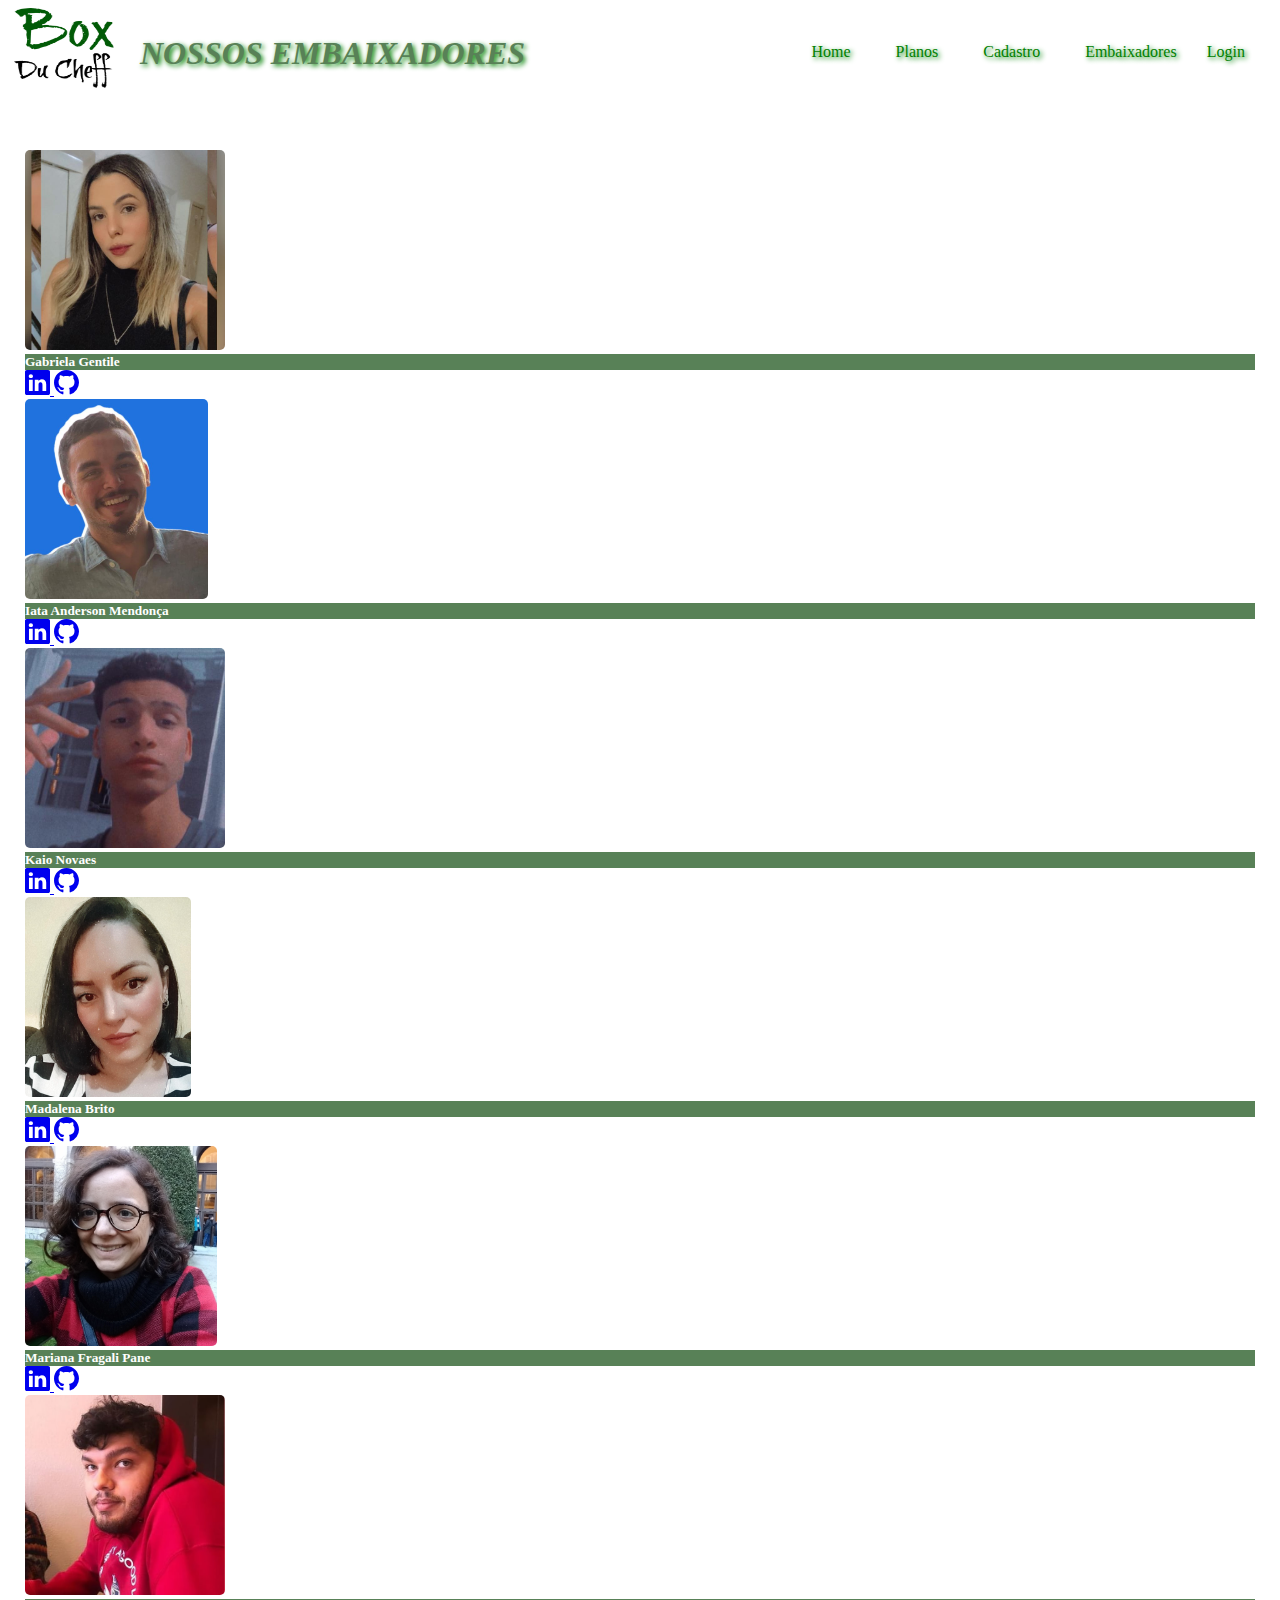
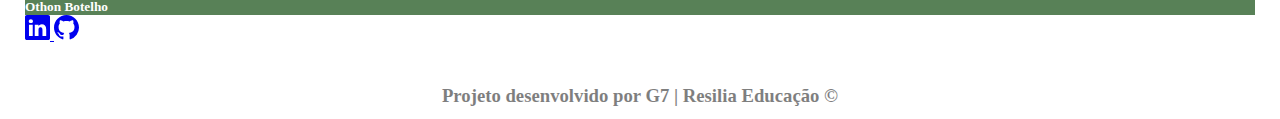
<file: Embaixadores/index.html>
<!DOCTYPE html>
<html lang="pt-br">
<head>
    <meta charset="UTF-8">
    <meta http-equiv="X-UA-Compatible" content="IE=edge">
    <meta name="viewport" content="width=device-width, initial-scale=1.0">
    <link rel="stylesheet" href="https://stackpath.bootstrapcdn.com/bootstrap/4.1.3/css/bootstrap.min.css" integrity="sha384-MCw98/SFnGE8fJT3GXwEOngsV7Zt27NXFoaoApmYm81iuXoPkFOJwJ8ERdknLPMO" crossorigin="anonymous">
    <link rel="stylesheet" href="css/style.css">
    <script src="https://cdn.jsdelivr.net/npm/@popperjs/core@2.10.2/dist/umd/popper.min.js" integrity="sha384-7+zCNj/IqJ95wo16oMtfsKbZ9ccEh31eOz1HGyDuCQ6wgnyJNSYdrPa03rtR1zdB" crossorigin="anonymous"></script>
    <script src="https://cdn.jsdelivr.net/npm/bootstrap@5.1.3/dist/js/bootstrap.min.js" integrity="sha384-QJHtvGhmr9XOIpI6YVutG+2QOK9T+ZnN4kzFN1RtK3zEFEIsxhlmWl5/YESvpZ13" crossorigin="anonymous"></script>
    <title>Embaixadores Du Cheff</title>
</head>
<body>
    <div>
        
        <div class="conteudo-box">
            <div class="imagem">
                <img src="Imagens/logo.png" alt="" class="box-chef">
            </div>
            <div class="tituloPrincipal">
                <h1><i> NOSSOS EMBAIXADORES</i></h1>
            </div>
        </div>

        <header>
            <!---CONTEUDO DA TOPBAR===========-->
            <div class="topbarcontainer">
                <div class="box1">
                    <div class="texto">
                        <a id="home" href="#">Home</a>
                    </div>
                </div>
                <!----===================------>
                <div class="box2">
                    <div class="texto">
                        <a id="planos" href="#">Planos</a>
                    </div>
                </div>
                <!--======================-->
                <div class="box3">
                    <div class="texto">
                        <a id="Cadastro" href="#">Cadastro</a>
                    </div>
                </div>
                <!--============================-->
                <div class="box4">
                    <div class="texto">
                        <a id="embaixadores" href="#">Embaixadores</a>
                    </div>
                </div>
                <!--============================-->
                <div class="box4">
                    <div class="texto">
                        <a id="login" href="#">Login</a>
                    </div>
                </div>
                <!--FIM DO CONTEUDO DA TOPBAR =========================-->
            </div>     
        </header>


        <div class="card-deck">

            
            <div class="card border border-success">
                <img class="card-img-top" src="Imagens/Embaixadores/Gabriela.jpeg" height="200" alt="Gabriela">
                <div class="card-body">
                <h5 class="card-title">Gabriela Gentile</h5>
                <!-- <p class="card-text">Este é um card maior com suporte a texto embaixo, que funciona como uma introdução a um conteúdo adicional. Este conteúdo é um pouco maior, para demonstração.</p> -->
                </div>
                <div class="card-footer">
                    <a href="https://www.linkedin.com/in/gabriela-gentile-5a6844150/" target="_blank">
                        <svg xmlns="https://www.w3.org/2000/svg" width="25" height="25" fill="currentColor" class="bi bi-linkedin" viewBox="0 0 16 16">
                            <path d="M0 1.146C0 .513.526 0 1.175 0h13.65C15.474 0 16 .513 16 1.146v13.708c0 .633-.526 1.146-1.175 1.146H1.175C.526 16 0 15.487 0 14.854V1.146zm4.943 12.248V6.169H2.542v7.225h2.401zm-1.2-8.212c.837 0 1.358-.554 1.358-1.248-.015-.709-.52-1.248-1.342-1.248-.822 0-1.359.54-1.359 1.248 0 .694.521 1.248 1.327 1.248h.016zm4.908 8.212V9.359c0-.216.016-.432.08-.586.173-.431.568-.878 1.232-.878.869 0 1.216.662 1.216 1.634v3.865h2.401V9.25c0-2.22-1.184-3.252-2.764-3.252-1.274 0-1.845.7-2.165 1.193v.025h-.016a5.54 5.54 0 0 1 .016-.025V6.169h-2.4c.03.678 0 7.225 0 7.225h2.4z"/>
                        </svg>
                    </a>
                    <a href="https://github.com/gabrielagentile" target="_blank">
                        <svg xmlns="http://www.w3.org/2000/svg" width="25" height="25" fill="currentColor" class="bi bi-github" viewBox="0 0 16 16">
                            <path d="M8 0C3.58 0 0 3.58 0 8c0 3.54 2.29 6.53 5.47 7.59.4.07.55-.17.55-.38 0-.19-.01-.82-.01-1.49-2.01.37-2.53-.49-2.69-.94-.09-.23-.48-.94-.82-1.13-.28-.15-.68-.52-.01-.53.63-.01 1.08.58 1.23.82.72 1.21 1.87.87 2.33.66.07-.52.28-.87.51-1.07-1.78-.2-3.64-.89-3.64-3.95 0-.87.31-1.59.82-2.15-.08-.2-.36-1.02.08-2.12 0 0 .67-.21 2.2.82.64-.18 1.32-.27 2-.27.68 0 1.36.09 2 .27 1.53-1.04 2.2-.82 2.2-.82.44 1.1.16 1.92.08 2.12.51.56.82 1.27.82 2.15 0 3.07-1.87 3.75-3.65 3.95.29.25.54.73.54 1.48 0 1.07-.01 1.93-.01 2.2 0 .21.15.46.55.38A8.012 8.012 0 0 0 16 8c0-4.42-3.58-8-8-8z"/>
                        </svg>
                    </a>
                </div>
            </div>

            <div class="card border border-success">
                <img class="card-img-top" src="Imagens/Embaixadores/Iata.jpeg" height="200" alt="Iata Anderson">
                <div class="card-body">
                <h5 class="card-title">Iata Anderson Mendonça</h5>
                <!-- <p class="card-text">Este é um card maior com suporte a texto embaixo, que funciona como uma introdução a um conteúdo adicional. Este conteúdo é um pouco maior, para demonstração.</p> -->
                </div>
                <div class="card-footer">
                    <a href="https://www.linkedin.com/in/iata-mendon%C3%A7a/" target="_blank">
                        <svg xmlns="https://www.w3.org/2000/svg" width="25" height="25" fill="currentColor" class="bi bi-linkedin" viewBox="0 0 16 16">
                            <path d="M0 1.146C0 .513.526 0 1.175 0h13.65C15.474 0 16 .513 16 1.146v13.708c0 .633-.526 1.146-1.175 1.146H1.175C.526 16 0 15.487 0 14.854V1.146zm4.943 12.248V6.169H2.542v7.225h2.401zm-1.2-8.212c.837 0 1.358-.554 1.358-1.248-.015-.709-.52-1.248-1.342-1.248-.822 0-1.359.54-1.359 1.248 0 .694.521 1.248 1.327 1.248h.016zm4.908 8.212V9.359c0-.216.016-.432.08-.586.173-.431.568-.878 1.232-.878.869 0 1.216.662 1.216 1.634v3.865h2.401V9.25c0-2.22-1.184-3.252-2.764-3.252-1.274 0-1.845.7-2.165 1.193v.025h-.016a5.54 5.54 0 0 1 .016-.025V6.169h-2.4c.03.678 0 7.225 0 7.225h2.4z"/>
                        </svg>
                    </a>
                    <a href="https://github.com/IataAnderson" target="_blank">
                        <svg xmlns="http://www.w3.org/2000/svg" width="25" height="25" fill="currentColor" class="bi bi-github" viewBox="0 0 16 16">
                            <path d="M8 0C3.58 0 0 3.58 0 8c0 3.54 2.29 6.53 5.47 7.59.4.07.55-.17.55-.38 0-.19-.01-.82-.01-1.49-2.01.37-2.53-.49-2.69-.94-.09-.23-.48-.94-.82-1.13-.28-.15-.68-.52-.01-.53.63-.01 1.08.58 1.23.82.72 1.21 1.87.87 2.33.66.07-.52.28-.87.51-1.07-1.78-.2-3.64-.89-3.64-3.95 0-.87.31-1.59.82-2.15-.08-.2-.36-1.02.08-2.12 0 0 .67-.21 2.2.82.64-.18 1.32-.27 2-.27.68 0 1.36.09 2 .27 1.53-1.04 2.2-.82 2.2-.82.44 1.1.16 1.92.08 2.12.51.56.82 1.27.82 2.15 0 3.07-1.87 3.75-3.65 3.95.29.25.54.73.54 1.48 0 1.07-.01 1.93-.01 2.2 0 .21.15.46.55.38A8.012 8.012 0 0 0 16 8c0-4.42-3.58-8-8-8z"/>
                        </svg>
                    </a>
                </div>
            </div>

            <div class="card border border-success">
                <img class="card-img-top" src="Imagens/Embaixadores/Kaio.jpeg" height="200" alt="Kaio Novaes">
                <div class="card-body">
                <h5 class="card-title">Kaio Novaes</h5>
                <!-- <p class="card-text">Este é um card maior com suporte a texto embaixo, que funciona como uma introdução a um conteúdo adicional. Este conteúdo é um pouco maior, para demonstração.</p> -->
                </div>
                <div class="card-footer">
                    <a href="https://www.linkedin.com/in/kaio-novais-1085a9200/" target="_blank">
                        <svg xmlns="https://www.w3.org/2000/svg" width="25" height="25" fill="currentColor" class="bi bi-linkedin" viewBox="0 0 16 16">
                            <path d="M0 1.146C0 .513.526 0 1.175 0h13.65C15.474 0 16 .513 16 1.146v13.708c0 .633-.526 1.146-1.175 1.146H1.175C.526 16 0 15.487 0 14.854V1.146zm4.943 12.248V6.169H2.542v7.225h2.401zm-1.2-8.212c.837 0 1.358-.554 1.358-1.248-.015-.709-.52-1.248-1.342-1.248-.822 0-1.359.54-1.359 1.248 0 .694.521 1.248 1.327 1.248h.016zm4.908 8.212V9.359c0-.216.016-.432.08-.586.173-.431.568-.878 1.232-.878.869 0 1.216.662 1.216 1.634v3.865h2.401V9.25c0-2.22-1.184-3.252-2.764-3.252-1.274 0-1.845.7-2.165 1.193v.025h-.016a5.54 5.54 0 0 1 .016-.025V6.169h-2.4c.03.678 0 7.225 0 7.225h2.4z"/>
                        </svg>
                    </a>
                    <a href="https://github.com/kaio-novais" target="_blank">
                        <svg xmlns="http://www.w3.org/2000/svg" width="25" height="25" fill="currentColor" class="bi bi-github" viewBox="0 0 16 16">
                            <path d="M8 0C3.58 0 0 3.58 0 8c0 3.54 2.29 6.53 5.47 7.59.4.07.55-.17.55-.38 0-.19-.01-.82-.01-1.49-2.01.37-2.53-.49-2.69-.94-.09-.23-.48-.94-.82-1.13-.28-.15-.68-.52-.01-.53.63-.01 1.08.58 1.23.82.72 1.21 1.87.87 2.33.66.07-.52.28-.87.51-1.07-1.78-.2-3.64-.89-3.64-3.95 0-.87.31-1.59.82-2.15-.08-.2-.36-1.02.08-2.12 0 0 .67-.21 2.2.82.64-.18 1.32-.27 2-.27.68 0 1.36.09 2 .27 1.53-1.04 2.2-.82 2.2-.82.44 1.1.16 1.92.08 2.12.51.56.82 1.27.82 2.15 0 3.07-1.87 3.75-3.65 3.95.29.25.54.73.54 1.48 0 1.07-.01 1.93-.01 2.2 0 .21.15.46.55.38A8.012 8.012 0 0 0 16 8c0-4.42-3.58-8-8-8z"/>
                        </svg>
                    </a>
                </div>
            </div>

            <div class="card border border-success">
                <img class="card-img-top" src="Imagens/Embaixadores/madalena.jpg" height="200" alt="Madalena Brito">
                <div class="card-body">
                <h5 class="card-title">Madalena Brito</h5>
                <!-- <p class="card-text">Este é um card maior com suporte a texto embaixo, que funciona como uma introdução a um conteúdo adicional. Este conteúdo é um pouco maior, para demonstração.</p> -->
                </div>
                <div class="card-footer">
                    <a href="https://www.linkedin.com/in/madalena-brito-b65a54213/" target="_blank">
                        <svg xmlns="https://www.w3.org/2000/svg" width="25" height="25" fill="currentColor" class="bi bi-linkedin" viewBox="0 0 16 16">
                            <path d="M0 1.146C0 .513.526 0 1.175 0h13.65C15.474 0 16 .513 16 1.146v13.708c0 .633-.526 1.146-1.175 1.146H1.175C.526 16 0 15.487 0 14.854V1.146zm4.943 12.248V6.169H2.542v7.225h2.401zm-1.2-8.212c.837 0 1.358-.554 1.358-1.248-.015-.709-.52-1.248-1.342-1.248-.822 0-1.359.54-1.359 1.248 0 .694.521 1.248 1.327 1.248h.016zm4.908 8.212V9.359c0-.216.016-.432.08-.586.173-.431.568-.878 1.232-.878.869 0 1.216.662 1.216 1.634v3.865h2.401V9.25c0-2.22-1.184-3.252-2.764-3.252-1.274 0-1.845.7-2.165 1.193v.025h-.016a5.54 5.54 0 0 1 .016-.025V6.169h-2.4c.03.678 0 7.225 0 7.225h2.4z"/>
                        </svg>
                    </a>
                    <a href="https://github.com/Mada-k" target="_blank">
                        <svg xmlns="http://www.w3.org/2000/svg" width="25" height="25" fill="currentColor" class="bi bi-github" viewBox="0 0 16 16">
                            <path d="M8 0C3.58 0 0 3.58 0 8c0 3.54 2.29 6.53 5.47 7.59.4.07.55-.17.55-.38 0-.19-.01-.82-.01-1.49-2.01.37-2.53-.49-2.69-.94-.09-.23-.48-.94-.82-1.13-.28-.15-.68-.52-.01-.53.63-.01 1.08.58 1.23.82.72 1.21 1.87.87 2.33.66.07-.52.28-.87.51-1.07-1.78-.2-3.64-.89-3.64-3.95 0-.87.31-1.59.82-2.15-.08-.2-.36-1.02.08-2.12 0 0 .67-.21 2.2.82.64-.18 1.32-.27 2-.27.68 0 1.36.09 2 .27 1.53-1.04 2.2-.82 2.2-.82.44 1.1.16 1.92.08 2.12.51.56.82 1.27.82 2.15 0 3.07-1.87 3.75-3.65 3.95.29.25.54.73.54 1.48 0 1.07-.01 1.93-.01 2.2 0 .21.15.46.55.38A8.012 8.012 0 0 0 16 8c0-4.42-3.58-8-8-8z"/>
                        </svg>
                    </a>
                </div>
            </div>
            
            <div class="card border border-success">
                <img class="card-img-top" src="Imagens/Embaixadores/Mariana.jpg" height="200" alt="Mariana Pane">
                <div class="card-body">
                <h5 class="card-title">Mariana Fragali Pane</h5>
                <!-- <p class="card-text">Este é um card maior com suporte a texto embaixo, que funciona como uma introdução a um conteúdo adicional. Este conteúdo é um pouco maior, para demonstração.</p> -->
                </div>
                <div class="card-footer">
                    <a href="https://www.linkedin.com/in/mariana-fragali-pane-b0b686b7/" target="_blank">
                        <svg xmlns="https://www.w3.org/2000/svg" width="25" height="25" fill="currentColor" class="bi bi-linkedin" viewBox="0 0 16 16">
                            <path d="M0 1.146C0 .513.526 0 1.175 0h13.65C15.474 0 16 .513 16 1.146v13.708c0 .633-.526 1.146-1.175 1.146H1.175C.526 16 0 15.487 0 14.854V1.146zm4.943 12.248V6.169H2.542v7.225h2.401zm-1.2-8.212c.837 0 1.358-.554 1.358-1.248-.015-.709-.52-1.248-1.342-1.248-.822 0-1.359.54-1.359 1.248 0 .694.521 1.248 1.327 1.248h.016zm4.908 8.212V9.359c0-.216.016-.432.08-.586.173-.431.568-.878 1.232-.878.869 0 1.216.662 1.216 1.634v3.865h2.401V9.25c0-2.22-1.184-3.252-2.764-3.252-1.274 0-1.845.7-2.165 1.193v.025h-.016a5.54 5.54 0 0 1 .016-.025V6.169h-2.4c.03.678 0 7.225 0 7.225h2.4z"/>
                        </svg>
                    </a>
                    <a href="https://github.com/marifpane" target="_blank">
                        <svg xmlns="http://www.w3.org/2000/svg" width="25" height="25" fill="currentColor" class="bi bi-github" viewBox="0 0 16 16">
                            <path d="M8 0C3.58 0 0 3.58 0 8c0 3.54 2.29 6.53 5.47 7.59.4.07.55-.17.55-.38 0-.19-.01-.82-.01-1.49-2.01.37-2.53-.49-2.69-.94-.09-.23-.48-.94-.82-1.13-.28-.15-.68-.52-.01-.53.63-.01 1.08.58 1.23.82.72 1.21 1.87.87 2.33.66.07-.52.28-.87.51-1.07-1.78-.2-3.64-.89-3.64-3.95 0-.87.31-1.59.82-2.15-.08-.2-.36-1.02.08-2.12 0 0 .67-.21 2.2.82.64-.18 1.32-.27 2-.27.68 0 1.36.09 2 .27 1.53-1.04 2.2-.82 2.2-.82.44 1.1.16 1.92.08 2.12.51.56.82 1.27.82 2.15 0 3.07-1.87 3.75-3.65 3.95.29.25.54.73.54 1.48 0 1.07-.01 1.93-.01 2.2 0 .21.15.46.55.38A8.012 8.012 0 0 0 16 8c0-4.42-3.58-8-8-8z"/>
                        </svg>
                    </a>                
                </div>
            </div>
            
            <div class="card border border-success">
                <img class="card-img-top" src="Imagens/Embaixadores/Othon.jpeg" height="200" alt="Othon Botelho">
                <div class="card-body">
                    <h5 class="card-title">Othon Botelho</h5>
                    <!-- <p class="card-text">Este é um card maior com suporte a texto embaixo, que funciona como uma introdução a um conteúdo adicional. Este conteúdo é um pouco maior, para demonstração.</p> -->
                </div>
                <div class="card-footer">
                    <a href="https://www.linkedin.com/in/othon-botelho-1b0972216/" target="_blank">
                        <svg xmlns="https://www.w3.org/2000/svg" width="25" height="25" fill="currentColor" class="bi bi-linkedin" viewBox="0 0 16 16">
                            <path d="M0 1.146C0 .513.526 0 1.175 0h13.65C15.474 0 16 .513 16 1.146v13.708c0 .633-.526 1.146-1.175 1.146H1.175C.526 16 0 15.487 0 14.854V1.146zm4.943 12.248V6.169H2.542v7.225h2.401zm-1.2-8.212c.837 0 1.358-.554 1.358-1.248-.015-.709-.52-1.248-1.342-1.248-.822 0-1.359.54-1.359 1.248 0 .694.521 1.248 1.327 1.248h.016zm4.908 8.212V9.359c0-.216.016-.432.08-.586.173-.431.568-.878 1.232-.878.869 0 1.216.662 1.216 1.634v3.865h2.401V9.25c0-2.22-1.184-3.252-2.764-3.252-1.274 0-1.845.7-2.165 1.193v.025h-.016a5.54 5.54 0 0 1 .016-.025V6.169h-2.4c.03.678 0 7.225 0 7.225h2.4z"/>
                        </svg>
                    </a>
                    <a href="https://github.com/Othonosb" target="_blank">
                        <svg xmlns="http://www.w3.org/2000/svg" width="25" height="25" fill="currentColor" class="bi bi-github" viewBox="0 0 16 16">
                            <path d="M8 0C3.58 0 0 3.58 0 8c0 3.54 2.29 6.53 5.47 7.59.4.07.55-.17.55-.38 0-.19-.01-.82-.01-1.49-2.01.37-2.53-.49-2.69-.94-.09-.23-.48-.94-.82-1.13-.28-.15-.68-.52-.01-.53.63-.01 1.08.58 1.23.82.72 1.21 1.87.87 2.33.66.07-.52.28-.87.51-1.07-1.78-.2-3.64-.89-3.64-3.95 0-.87.31-1.59.82-2.15-.08-.2-.36-1.02.08-2.12 0 0 .67-.21 2.2.82.64-.18 1.32-.27 2-.27.68 0 1.36.09 2 .27 1.53-1.04 2.2-.82 2.2-.82.44 1.1.16 1.92.08 2.12.51.56.82 1.27.82 2.15 0 3.07-1.87 3.75-3.65 3.95.29.25.54.73.54 1.48 0 1.07-.01 1.93-.01 2.2 0 .21.15.46.55.38A8.012 8.012 0 0 0 16 8c0-4.42-3.58-8-8-8z"/>
                        </svg>
                    </a>
                </div>
            </div>

        </div>
        
    </div>

    <footer>
        <div class="txt">
            <h3>Projeto desenvolvido por G7 | Resilia Educação &copy;</h3>
        </div>
    </footer>

</body>
</html>
</file>
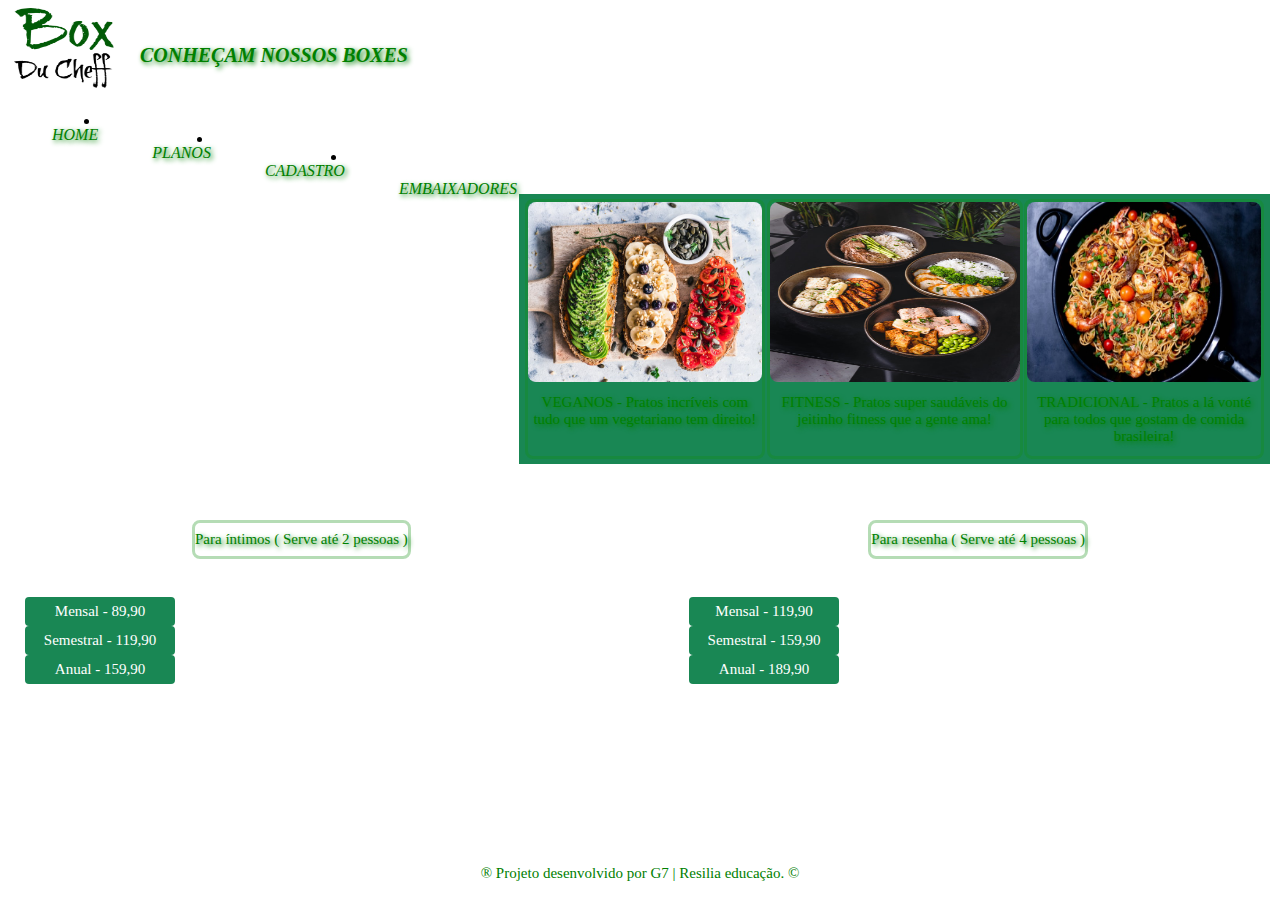
<file: planos/index.html>
<!DOCTYPE html>
<html lang="pt-br">

<head>
    <meta charset="UTF-8">
    <meta http-equiv="X-UA-Compatible" content="IE=edge">
    <meta name="viewport" content="width=device-width, initial-scale=1.0">
    <link href="https://cdn.jsdelivr.net/npm/bootstrap@5.1.3/dist/css/bootstrap.min.css" rel="stylesheet"
        integrity="sha384-1BmE4kWBq78iYhFldvKuhfTAU6auU8tT94WrHftjDbrCEXSU1oBoqyl2QvZ6jIW3" crossorigin="anonymous">
    <script src="https://cdn.jsdelivr.net/npm/@popperjs/core@2.10.2/dist/umd/popper.min.js"
        integrity="sha384-7+zCNj/IqJ95wo16oMtfsKbZ9ccEh31eOz1HGyDuCQ6wgnyJNSYdrPa03rtR1zdB" crossorigin="anonymous">
    </script>
    <script src="https://cdn.jsdelivr.net/npm/bootstrap@5.1.3/dist/js/bootstrap.min.js"
        integrity="sha384-QJHtvGhmr9XOIpI6YVutG+2QOK9T+ZnN4kzFN1RtK3zEFEIsxhlmWl5/YESvpZ13" crossorigin="anonymous">
    </script>
    <link rel="preconnect" href="https://fonts.googleapis.com">
    <link rel="preconnect" href="https://fonts.gstatic.com" crossorigin>
    <link rel="stylesheet" href="style.css">
    <title>Planos</title>
</head>

<body>
    <br>
    <main>
        <div class="conteudo-box">
            <div class="imagem">
                <img src="imagens/logo.png" alt="" class="box-chef">
            </div>
            <div class="texto">
                <h1><i>CONHEÇAM NOSSOS BOXES</i></h1>
            </div>
        </div>
        <nav>
            <ul class="nav justify-content-end">
                <li class="nav-item">
                    <a href="#"><i>HOME</i></a>
                </li>
                <li class="nav-item">
                    <a href="#"><i>PLANOS</i></a>
                </li>
                <li class="nav-item">
                    <a href="#"><i>CADASTRO</i></a>
                </li>
                <li class="nav-item">
                    <a href="#"><i>EMBAIXADORES</i></a>
                </li>
            </ul>

        </nav>
        <br>
        <div class="box-pratos">
            <!-- card é para alterar o card inteiro -->
            <div class="card" style="width: 15rem;">
                <!-- card-img-top é pra mexer na imagem -->
                <img src="imagens/pratoVegeta.jpg" class="card-img-top" alt="Vegetariano">
                <!-- card vegetariano mexe na caixa de texto -->
                <div class="card-vegetariano">
                    <!-- card text mexe no próprio texto -->
                    <p class="card-text">
                        VEGANOS -
                        Pratos incríveis com tudo que um vegetariano tem direito!</p>
                </div>
            </div>
            <br>
            <div class="card" style="width: 16rem;">
                <img src="imagens/pratoFitness.jpg" class="card-img-top" alt="Fitness">
                <div class="card-fitness">
                    <p class="card-text">
                        FITNESS -
                        Pratos super saudáveis do jeitinho fitness que a gente ama!
                    </p>
                </div>
            </div>
            <br>
            <div class="card" style="width: 15rem;">
                <img src="imagens/pratoTradicional.jpg" class="card-img-top" alt="Tradicional">
                <div class="card-tradicional">
                    <p class="card-text">
                        TRADICIONAL -
                        Pratos a lá vonté para todos que gostam de comida brasileira!
                    </p>
                </div>
            </div>
        </div>
        <br> <br>
        <div class="box-perfil">
            <div class="card-perfil">
                <p class="card-text">
                    Para íntimos ( Serve até 2 pessoas )
                </p>
            </div>
            <div class="card-perfil">
                <p class="card-text"> Para resenha ( Serve até 4 pessoas )</p>
            </div>
        </div>
        <br>
        <div class="container">
            <div class="planos">
                <p class="botao-planos" id="mensal">Mensal - 89,90 </p>
                <p class="botao-planos">Semestral - 119,90 </p>
                <p class="botao-planos">Anual - 159,90 </p>
            </div>
            <div class="planos">
                <p class="botao-planos" id="mensal-dois">Mensal - 119,90 </p>
                <p class="botao-planos"> Semestral - 159,90 </p>
                <p class="botao-planos">Anual - 189,90</p>
            </div>
        </div>
    </main>
    <br>
    <footer>
        <p>
            &reg; Projeto desenvolvido por G7 | Resilia educação. &copy;
        </p>
    </footer>

</body>

</html>
</file>
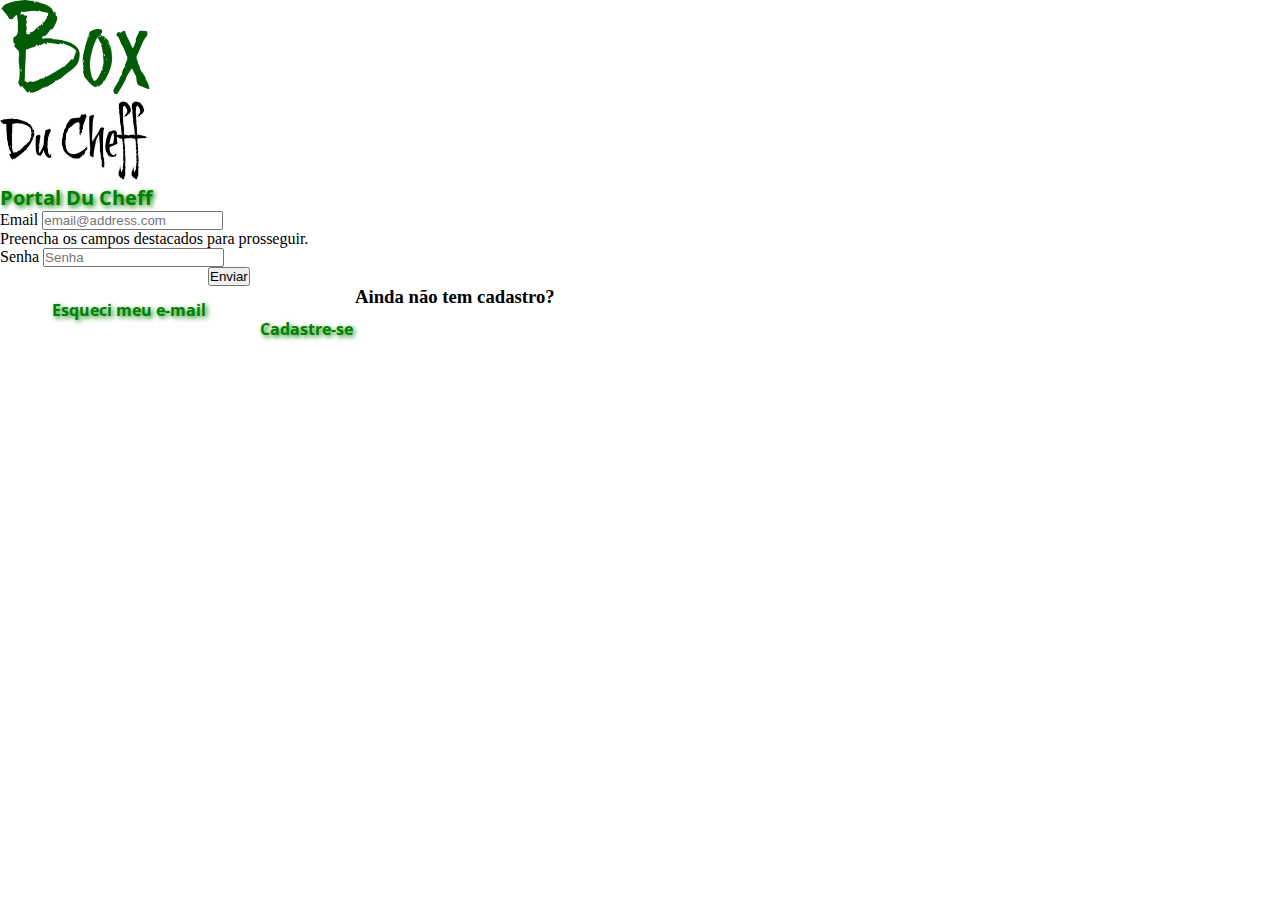
<file: login.html>
<!DOCTYPE html>
<html lang="pt-br">

<head>
    <meta charset="UTF-8">
    <meta name="viewport" content="width=device-width, initial-scale=1.0">
    <link rel="shortcut icon" href="6762077335_00062a24-cc39-4a0d-8834-cd75e3225511.png" type="image/x-icon">
    <title>Portal Du Cheff</title>
    <link rel="preconnect" href="https://fonts.googleapis.com">
    <link rel="preconnect" href="https://fonts.gstatic.com" crossorigin>
    <link
        href="https://fonts.googleapis.com/css2?family=Open+Sans:wght@400;700&family=Roboto:wght@400;500;700&display=swap"
        rel="stylesheet">
    <link href="https://cdn.jsdelivr.net/npm/bootstrap@5.1.3/dist/css/bootstrap.min.css" rel="stylesheet" integrity="sha384-1BmE4kWBq78iYhFldvKuhfTAU6auU8tT94WrHftjDbrCEXSU1oBoqyl2QvZ6jIW3" crossorigin="anonymous">
    <script src="https://cdn.jsdelivr.net/npm/@popperjs/core@2.10.2/dist/umd/popper.min.js" integrity="sha384-7+zCNj/IqJ95wo16oMtfsKbZ9ccEh31eOz1HGyDuCQ6wgnyJNSYdrPa03rtR1zdB" crossorigin="anonymous"></script>
    <script src="https://cdn.jsdelivr.net/npm/bootstrap@5.1.3/dist/js/bootstrap.min.js" integrity="sha384-QJHtvGhmr9XOIpI6YVutG+2QOK9T+ZnN4kzFN1RtK3zEFEIsxhlmWl5/YESvpZ13" crossorigin="anonymous"></script>

    <link rel="stylesheet" href="style.css">
</head>

<body>
    <div class="card-img">
    </div>
    <div class="autenticacao-form">

        <img src="logo.png" alt="Minha Figura">
        <h1>Portal Du Cheff</h1>

        <form>
            <div class="mb-3">
                <label for="exampleInputEmail1" class="form-label">Email </label>
                <input type="email" class="form-control" id="exampleInputEmail1" aria-describedby="emailHelp"
                    placeholder="email@address.com" required>
                <div id="emailHelp" class="form-text">Preencha os campos destacados para prosseguir.</div>
            </div>
            <div class="mb-3">
                <label for="exampleInputPassword1" class="form-label">Senha</label>
                <input type="password" class="form-control" id="exampleInputPassword1" placeholder="Senha" required>
            </div>
            <div class="mb-3 form-check">
            </div>
            <h2 class="text-decoration"><a href="recuperarSenha.html">Esqueci meu e-mail</a></h2>

            <button type="submit" class="btn btn-success">Enviar</button>
            <h3>Ainda não tem cadastro? &nbsp; <a class="a_h3" href="">Cadastre-se</a></h3>

        </form>

    </div>


</body>

</html>
</file>
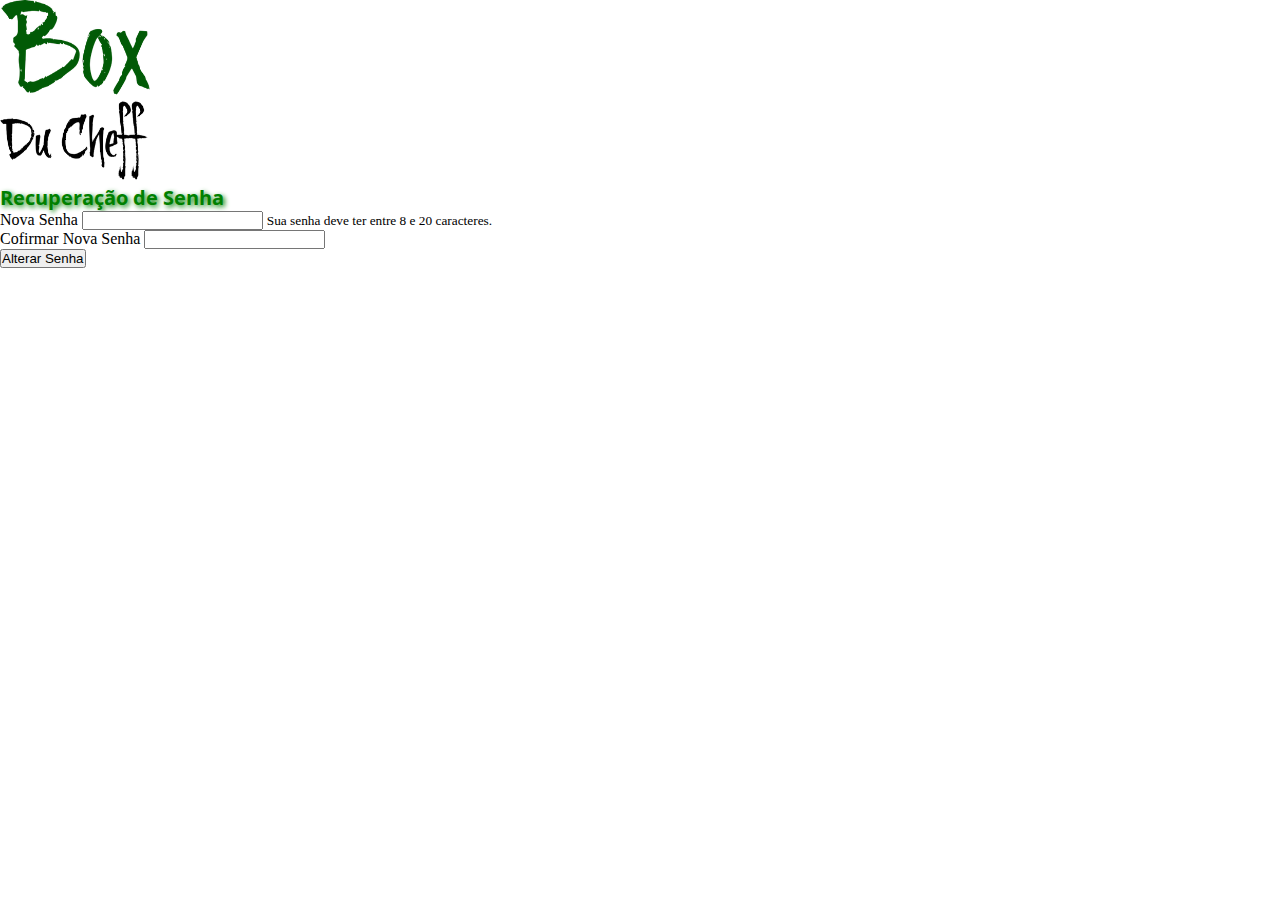
<file: recuperarSenha.html>
<!DOCTYPE html>
<html lang="pt-br">

<head>
    <meta charset="UTF-8">
    <meta name="viewport" content="width=device-width, initial-scale=1.0">
    <link rel="shortcut icon" href="6762077335_00062a24-cc39-4a0d-8834-cd75e3225511.png" type="image/x-icon">
    <title>Portal Du Cheff</title>
    <link rel="preconnect" href="https://fonts.googleapis.com">
    <link rel="preconnect" href="https://fonts.gstatic.com" crossorigin>
    <link
        href="https://fonts.googleapis.com/css2?family=Open+Sans:wght@400;700&family=Roboto:wght@400;500;700&display=swap"
        rel="stylesheet">
    <link href="https://cdn.jsdelivr.net/npm/bootstrap@5.1.3/dist/css/bootstrap.min.css" rel="stylesheet"
        integrity="sha384-1BmE4kWBq78iYhFldvKuhfTAU6auU8tT94WrHftjDbrCEXSU1oBoqyl2QvZ6jIW3" crossorigin="anonymous">
    <script src="https://cdn.jsdelivr.net/npm/@popperjs/core@2.10.2/dist/umd/popper.min.js"
        integrity="sha384-7+zCNj/IqJ95wo16oMtfsKbZ9ccEh31eOz1HGyDuCQ6wgnyJNSYdrPa03rtR1zdB" crossorigin="anonymous">
    </script>
    <script src="https://cdn.jsdelivr.net/npm/bootstrap@5.1.3/dist/js/bootstrap.min.js"
        integrity="sha384-QJHtvGhmr9XOIpI6YVutG+2QOK9T+ZnN4kzFN1RtK3zEFEIsxhlmWl5/YESvpZ13" crossorigin="anonymous">
    </script>
    <link rel="stylesheet" href="style.css">
</head>

<body>
    <div class="card-img">
    </div>
    <div class="autenticacao-form">

        <img src="logo.png" alt="Minha Figura">
        <h1>Recuperação de Senha</h1>

        <form>
            <div class="mb-3">
                <label for="inputPassword5">Nova Senha</label>
                <input type="password" id="inputPassword5" class="form-control" aria-describedby="passwordHelpBlock" required>
                <small id="passwordHelpBlock" class="form-text text-muted">
                  Sua senha deve ter entre 8 e 20 caracteres.
                </small>
            </div>
            <div class="mb-3">
                <label for="exampleInputPassword1" class="form-label">Cofirmar Nova Senha</label>
                <input type="password" class="form-control" id="exampleInputPassword1" required>
            </div>
            <div class="mb-3 form-check">
            </div>
            <button type="submit" class="btn btn-success">Alterar Senha</button>
            

        </form>
        
    </div>


</body>

</html>
</file>
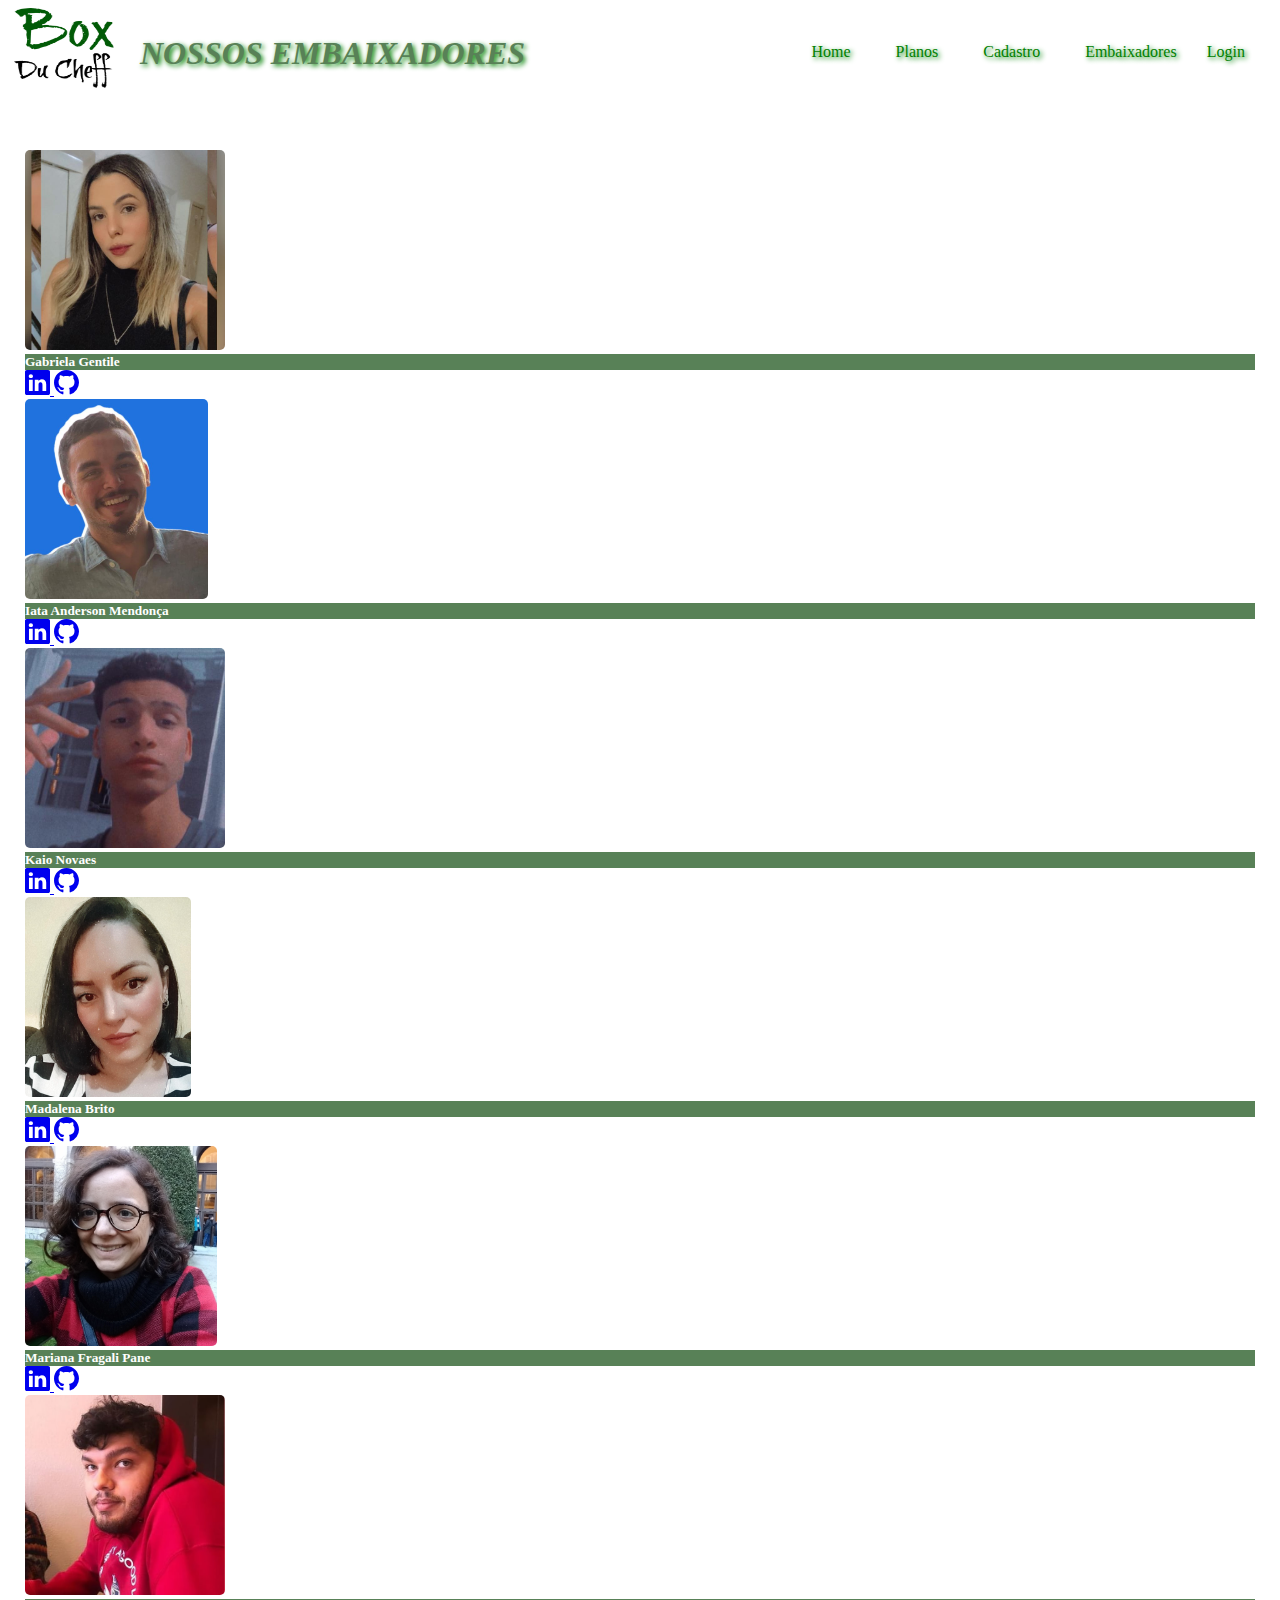
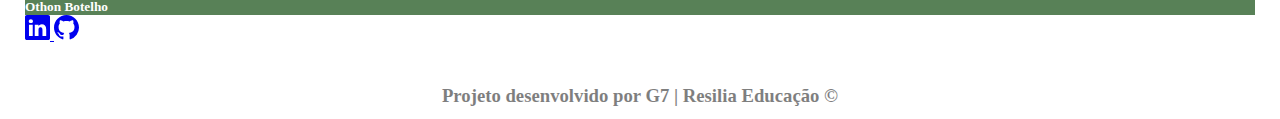
<file: Embaixadores/embaixadores.html>
<!DOCTYPE html>
<html lang="pt-br">
<head>
    <meta charset="UTF-8">
    <meta http-equiv="X-UA-Compatible" content="IE=edge">
    <meta name="viewport" content="width=device-width, initial-scale=1.0">
    <link rel="stylesheet" href="https://stackpath.bootstrapcdn.com/bootstrap/4.1.3/css/bootstrap.min.css" integrity="sha384-MCw98/SFnGE8fJT3GXwEOngsV7Zt27NXFoaoApmYm81iuXoPkFOJwJ8ERdknLPMO" crossorigin="anonymous">
    <link rel="stylesheet" href="css/style.css">
    <script src="https://cdn.jsdelivr.net/npm/@popperjs/core@2.10.2/dist/umd/popper.min.js" integrity="sha384-7+zCNj/IqJ95wo16oMtfsKbZ9ccEh31eOz1HGyDuCQ6wgnyJNSYdrPa03rtR1zdB" crossorigin="anonymous"></script>
    <script src="https://cdn.jsdelivr.net/npm/bootstrap@5.1.3/dist/js/bootstrap.min.js" integrity="sha384-QJHtvGhmr9XOIpI6YVutG+2QOK9T+ZnN4kzFN1RtK3zEFEIsxhlmWl5/YESvpZ13" crossorigin="anonymous"></script>
    <title>Embaixadores Du Cheff</title>
</head>
<body>
    <div>
        
        <div class="conteudo-box">
            <div class="imagem">
                <img src="Imagens/logo.png" alt="" class="box-chef">
            </div>
            <div class="tituloPrincipal">
                <h1><i> NOSSOS EMBAIXADORES</i></h1>
            </div>
        </div>

        <header>
            <!---CONTEUDO DA TOPBAR===========-->
            <div class="topbarcontainer">
                <div class="box1">
                    <div class="texto">
                        <a id="home" href="../index.html">Home</a>
                    </div>
                </div>
                <!----===================------>
                <div class="box2">
                    <div class="texto">
                        <a id="planos" href="../planos/planos.html">Planos</a>
                    </div>
                </div>
                <!--======================-->
                <div class="box3">
                    <div class="texto">
                        <a id="Cadastro" href="../Cadastro/cadastro.html">Cadastro</a>
                    </div>
                </div>
                <!--============================-->
                <div class="box4">
                    <div class="texto">
                        <a id="embaixadores" href="../Embaixadores/embaixadores.html">Embaixadores</a>
                    </div>
                </div>
                <!--============================-->
                <div class="box4">
                    <div class="texto">
                        <a id="login" href="../loginRecuperacaoDeSenha/login.html" target="blanck">Login</a>
                    </div>
                </div>
                <!--FIM DO CONTEUDO DA TOPBAR =========================-->
            </div>     
        </header>


        <div class="card-deck">

            
            <div class="card border border-success">
                <img class="card-img-top" src="Imagens/Embaixadores/Gabriela.jpeg" height="200" alt="Gabriela">
                <div class="card-body">
                <h5 class="card-title">Gabriela Gentile</h5>
                <!-- <p class="card-text">Este é um card maior com suporte a texto embaixo, que funciona como uma introdução a um conteúdo adicional. Este conteúdo é um pouco maior, para demonstração.</p> -->
                </div>
                <div class="card-footer">
                    <a href="https://www.linkedin.com/in/gabriela-gentile-5a6844150/" target="_blank">
                        <svg xmlns="https://www.w3.org/2000/svg" width="25" height="25" fill="currentColor" class="bi bi-linkedin" viewBox="0 0 16 16">
                            <path d="M0 1.146C0 .513.526 0 1.175 0h13.65C15.474 0 16 .513 16 1.146v13.708c0 .633-.526 1.146-1.175 1.146H1.175C.526 16 0 15.487 0 14.854V1.146zm4.943 12.248V6.169H2.542v7.225h2.401zm-1.2-8.212c.837 0 1.358-.554 1.358-1.248-.015-.709-.52-1.248-1.342-1.248-.822 0-1.359.54-1.359 1.248 0 .694.521 1.248 1.327 1.248h.016zm4.908 8.212V9.359c0-.216.016-.432.08-.586.173-.431.568-.878 1.232-.878.869 0 1.216.662 1.216 1.634v3.865h2.401V9.25c0-2.22-1.184-3.252-2.764-3.252-1.274 0-1.845.7-2.165 1.193v.025h-.016a5.54 5.54 0 0 1 .016-.025V6.169h-2.4c.03.678 0 7.225 0 7.225h2.4z"/>
                        </svg>
                    </a>
                    <a href="https://github.com/gabrielagentile" target="_blank">
                        <svg xmlns="http://www.w3.org/2000/svg" width="25" height="25" fill="currentColor" class="bi bi-github" viewBox="0 0 16 16">
                            <path d="M8 0C3.58 0 0 3.58 0 8c0 3.54 2.29 6.53 5.47 7.59.4.07.55-.17.55-.38 0-.19-.01-.82-.01-1.49-2.01.37-2.53-.49-2.69-.94-.09-.23-.48-.94-.82-1.13-.28-.15-.68-.52-.01-.53.63-.01 1.08.58 1.23.82.72 1.21 1.87.87 2.33.66.07-.52.28-.87.51-1.07-1.78-.2-3.64-.89-3.64-3.95 0-.87.31-1.59.82-2.15-.08-.2-.36-1.02.08-2.12 0 0 .67-.21 2.2.82.64-.18 1.32-.27 2-.27.68 0 1.36.09 2 .27 1.53-1.04 2.2-.82 2.2-.82.44 1.1.16 1.92.08 2.12.51.56.82 1.27.82 2.15 0 3.07-1.87 3.75-3.65 3.95.29.25.54.73.54 1.48 0 1.07-.01 1.93-.01 2.2 0 .21.15.46.55.38A8.012 8.012 0 0 0 16 8c0-4.42-3.58-8-8-8z"/>
                        </svg>
                    </a>
                </div>
            </div>

            <div class="card border border-success">
                <img class="card-img-top" src="Imagens/Embaixadores/Iata.jpeg" height="200" alt="Iata Anderson">
                <div class="card-body">
                <h5 class="card-title">Iata Anderson Mendonça</h5>
                <!-- <p class="card-text">Este é um card maior com suporte a texto embaixo, que funciona como uma introdução a um conteúdo adicional. Este conteúdo é um pouco maior, para demonstração.</p> -->
                </div>
                <div class="card-footer">
                    <a href="https://www.linkedin.com/in/iata-mendon%C3%A7a/" target="_blank">
                        <svg xmlns="https://www.w3.org/2000/svg" width="25" height="25" fill="currentColor" class="bi bi-linkedin" viewBox="0 0 16 16">
                            <path d="M0 1.146C0 .513.526 0 1.175 0h13.65C15.474 0 16 .513 16 1.146v13.708c0 .633-.526 1.146-1.175 1.146H1.175C.526 16 0 15.487 0 14.854V1.146zm4.943 12.248V6.169H2.542v7.225h2.401zm-1.2-8.212c.837 0 1.358-.554 1.358-1.248-.015-.709-.52-1.248-1.342-1.248-.822 0-1.359.54-1.359 1.248 0 .694.521 1.248 1.327 1.248h.016zm4.908 8.212V9.359c0-.216.016-.432.08-.586.173-.431.568-.878 1.232-.878.869 0 1.216.662 1.216 1.634v3.865h2.401V9.25c0-2.22-1.184-3.252-2.764-3.252-1.274 0-1.845.7-2.165 1.193v.025h-.016a5.54 5.54 0 0 1 .016-.025V6.169h-2.4c.03.678 0 7.225 0 7.225h2.4z"/>
                        </svg>
                    </a>
                    <a href="https://github.com/IataAnderson" target="_blank">
                        <svg xmlns="http://www.w3.org/2000/svg" width="25" height="25" fill="currentColor" class="bi bi-github" viewBox="0 0 16 16">
                            <path d="M8 0C3.58 0 0 3.58 0 8c0 3.54 2.29 6.53 5.47 7.59.4.07.55-.17.55-.38 0-.19-.01-.82-.01-1.49-2.01.37-2.53-.49-2.69-.94-.09-.23-.48-.94-.82-1.13-.28-.15-.68-.52-.01-.53.63-.01 1.08.58 1.23.82.72 1.21 1.87.87 2.33.66.07-.52.28-.87.51-1.07-1.78-.2-3.64-.89-3.64-3.95 0-.87.31-1.59.82-2.15-.08-.2-.36-1.02.08-2.12 0 0 .67-.21 2.2.82.64-.18 1.32-.27 2-.27.68 0 1.36.09 2 .27 1.53-1.04 2.2-.82 2.2-.82.44 1.1.16 1.92.08 2.12.51.56.82 1.27.82 2.15 0 3.07-1.87 3.75-3.65 3.95.29.25.54.73.54 1.48 0 1.07-.01 1.93-.01 2.2 0 .21.15.46.55.38A8.012 8.012 0 0 0 16 8c0-4.42-3.58-8-8-8z"/>
                        </svg>
                    </a>
                </div>
            </div>

            <div class="card border border-success">
                <img class="card-img-top" src="Imagens/Embaixadores/Kaio.jpeg" height="200" alt="Kaio Novaes">
                <div class="card-body">
                <h5 class="card-title">Kaio Novaes</h5>
                <!-- <p class="card-text">Este é um card maior com suporte a texto embaixo, que funciona como uma introdução a um conteúdo adicional. Este conteúdo é um pouco maior, para demonstração.</p> -->
                </div>
                <div class="card-footer">
                    <a href="https://www.linkedin.com/in/kaio-novais-1085a9200/" target="_blank">
                        <svg xmlns="https://www.w3.org/2000/svg" width="25" height="25" fill="currentColor" class="bi bi-linkedin" viewBox="0 0 16 16">
                            <path d="M0 1.146C0 .513.526 0 1.175 0h13.65C15.474 0 16 .513 16 1.146v13.708c0 .633-.526 1.146-1.175 1.146H1.175C.526 16 0 15.487 0 14.854V1.146zm4.943 12.248V6.169H2.542v7.225h2.401zm-1.2-8.212c.837 0 1.358-.554 1.358-1.248-.015-.709-.52-1.248-1.342-1.248-.822 0-1.359.54-1.359 1.248 0 .694.521 1.248 1.327 1.248h.016zm4.908 8.212V9.359c0-.216.016-.432.08-.586.173-.431.568-.878 1.232-.878.869 0 1.216.662 1.216 1.634v3.865h2.401V9.25c0-2.22-1.184-3.252-2.764-3.252-1.274 0-1.845.7-2.165 1.193v.025h-.016a5.54 5.54 0 0 1 .016-.025V6.169h-2.4c.03.678 0 7.225 0 7.225h2.4z"/>
                        </svg>
                    </a>
                    <a href="https://github.com/kaio-novais" target="_blank">
                        <svg xmlns="http://www.w3.org/2000/svg" width="25" height="25" fill="currentColor" class="bi bi-github" viewBox="0 0 16 16">
                            <path d="M8 0C3.58 0 0 3.58 0 8c0 3.54 2.29 6.53 5.47 7.59.4.07.55-.17.55-.38 0-.19-.01-.82-.01-1.49-2.01.37-2.53-.49-2.69-.94-.09-.23-.48-.94-.82-1.13-.28-.15-.68-.52-.01-.53.63-.01 1.08.58 1.23.82.72 1.21 1.87.87 2.33.66.07-.52.28-.87.51-1.07-1.78-.2-3.64-.89-3.64-3.95 0-.87.31-1.59.82-2.15-.08-.2-.36-1.02.08-2.12 0 0 .67-.21 2.2.82.64-.18 1.32-.27 2-.27.68 0 1.36.09 2 .27 1.53-1.04 2.2-.82 2.2-.82.44 1.1.16 1.92.08 2.12.51.56.82 1.27.82 2.15 0 3.07-1.87 3.75-3.65 3.95.29.25.54.73.54 1.48 0 1.07-.01 1.93-.01 2.2 0 .21.15.46.55.38A8.012 8.012 0 0 0 16 8c0-4.42-3.58-8-8-8z"/>
                        </svg>
                    </a>
                </div>
            </div>

            <div class="card border border-success">
                <img class="card-img-top" src="Imagens/Embaixadores/madalena.jpg" height="200" alt="Madalena Brito">
                <div class="card-body">
                <h5 class="card-title">Madalena Brito</h5>
                <!-- <p class="card-text">Este é um card maior com suporte a texto embaixo, que funciona como uma introdução a um conteúdo adicional. Este conteúdo é um pouco maior, para demonstração.</p> -->
                </div>
                <div class="card-footer">
                    <a href="https://www.linkedin.com/in/madalena-brito-b65a54213/" target="_blank">
                        <svg xmlns="https://www.w3.org/2000/svg" width="25" height="25" fill="currentColor" class="bi bi-linkedin" viewBox="0 0 16 16">
                            <path d="M0 1.146C0 .513.526 0 1.175 0h13.65C15.474 0 16 .513 16 1.146v13.708c0 .633-.526 1.146-1.175 1.146H1.175C.526 16 0 15.487 0 14.854V1.146zm4.943 12.248V6.169H2.542v7.225h2.401zm-1.2-8.212c.837 0 1.358-.554 1.358-1.248-.015-.709-.52-1.248-1.342-1.248-.822 0-1.359.54-1.359 1.248 0 .694.521 1.248 1.327 1.248h.016zm4.908 8.212V9.359c0-.216.016-.432.08-.586.173-.431.568-.878 1.232-.878.869 0 1.216.662 1.216 1.634v3.865h2.401V9.25c0-2.22-1.184-3.252-2.764-3.252-1.274 0-1.845.7-2.165 1.193v.025h-.016a5.54 5.54 0 0 1 .016-.025V6.169h-2.4c.03.678 0 7.225 0 7.225h2.4z"/>
                        </svg>
                    </a>
                    <a href="https://github.com/Mada-k" target="_blank">
                        <svg xmlns="http://www.w3.org/2000/svg" width="25" height="25" fill="currentColor" class="bi bi-github" viewBox="0 0 16 16">
                            <path d="M8 0C3.58 0 0 3.58 0 8c0 3.54 2.29 6.53 5.47 7.59.4.07.55-.17.55-.38 0-.19-.01-.82-.01-1.49-2.01.37-2.53-.49-2.69-.94-.09-.23-.48-.94-.82-1.13-.28-.15-.68-.52-.01-.53.63-.01 1.08.58 1.23.82.72 1.21 1.87.87 2.33.66.07-.52.28-.87.51-1.07-1.78-.2-3.64-.89-3.64-3.95 0-.87.31-1.59.82-2.15-.08-.2-.36-1.02.08-2.12 0 0 .67-.21 2.2.82.64-.18 1.32-.27 2-.27.68 0 1.36.09 2 .27 1.53-1.04 2.2-.82 2.2-.82.44 1.1.16 1.92.08 2.12.51.56.82 1.27.82 2.15 0 3.07-1.87 3.75-3.65 3.95.29.25.54.73.54 1.48 0 1.07-.01 1.93-.01 2.2 0 .21.15.46.55.38A8.012 8.012 0 0 0 16 8c0-4.42-3.58-8-8-8z"/>
                        </svg>
                    </a>
                </div>
            </div>
            
            <div class="card border border-success">
                <img class="card-img-top" src="Imagens/Embaixadores/Mariana.jpg" height="200" alt="Mariana Pane">
                <div class="card-body">
                <h5 class="card-title">Mariana Fragali Pane</h5>
                <!-- <p class="card-text">Este é um card maior com suporte a texto embaixo, que funciona como uma introdução a um conteúdo adicional. Este conteúdo é um pouco maior, para demonstração.</p> -->
                </div>
                <div class="card-footer">
                    <a href="https://www.linkedin.com/in/mariana-fragali-pane-b0b686b7/" target="_blank">
                        <svg xmlns="https://www.w3.org/2000/svg" width="25" height="25" fill="currentColor" class="bi bi-linkedin" viewBox="0 0 16 16">
                            <path d="M0 1.146C0 .513.526 0 1.175 0h13.65C15.474 0 16 .513 16 1.146v13.708c0 .633-.526 1.146-1.175 1.146H1.175C.526 16 0 15.487 0 14.854V1.146zm4.943 12.248V6.169H2.542v7.225h2.401zm-1.2-8.212c.837 0 1.358-.554 1.358-1.248-.015-.709-.52-1.248-1.342-1.248-.822 0-1.359.54-1.359 1.248 0 .694.521 1.248 1.327 1.248h.016zm4.908 8.212V9.359c0-.216.016-.432.08-.586.173-.431.568-.878 1.232-.878.869 0 1.216.662 1.216 1.634v3.865h2.401V9.25c0-2.22-1.184-3.252-2.764-3.252-1.274 0-1.845.7-2.165 1.193v.025h-.016a5.54 5.54 0 0 1 .016-.025V6.169h-2.4c.03.678 0 7.225 0 7.225h2.4z"/>
                        </svg>
                    </a>
                    <a href="https://github.com/marifpane" target="_blank">
                        <svg xmlns="http://www.w3.org/2000/svg" width="25" height="25" fill="currentColor" class="bi bi-github" viewBox="0 0 16 16">
                            <path d="M8 0C3.58 0 0 3.58 0 8c0 3.54 2.29 6.53 5.47 7.59.4.07.55-.17.55-.38 0-.19-.01-.82-.01-1.49-2.01.37-2.53-.49-2.69-.94-.09-.23-.48-.94-.82-1.13-.28-.15-.68-.52-.01-.53.63-.01 1.08.58 1.23.82.72 1.21 1.87.87 2.33.66.07-.52.28-.87.51-1.07-1.78-.2-3.64-.89-3.64-3.95 0-.87.31-1.59.82-2.15-.08-.2-.36-1.02.08-2.12 0 0 .67-.21 2.2.82.64-.18 1.32-.27 2-.27.68 0 1.36.09 2 .27 1.53-1.04 2.2-.82 2.2-.82.44 1.1.16 1.92.08 2.12.51.56.82 1.27.82 2.15 0 3.07-1.87 3.75-3.65 3.95.29.25.54.73.54 1.48 0 1.07-.01 1.93-.01 2.2 0 .21.15.46.55.38A8.012 8.012 0 0 0 16 8c0-4.42-3.58-8-8-8z"/>
                        </svg>
                    </a>                
                </div>
            </div>
            
            <div class="card border border-success">
                <img class="card-img-top" src="Imagens/Embaixadores/Othon.jpeg" height="200" alt="Othon Botelho">
                <div class="card-body">
                    <h5 class="card-title">Othon Botelho</h5>
                    <!-- <p class="card-text">Este é um card maior com suporte a texto embaixo, que funciona como uma introdução a um conteúdo adicional. Este conteúdo é um pouco maior, para demonstração.</p> -->
                </div>
                <div class="card-footer">
                    <a href="https://www.linkedin.com/in/othon-botelho-1b0972216/" target="_blank">
                        <svg xmlns="https://www.w3.org/2000/svg" width="25" height="25" fill="currentColor" class="bi bi-linkedin" viewBox="0 0 16 16">
                            <path d="M0 1.146C0 .513.526 0 1.175 0h13.65C15.474 0 16 .513 16 1.146v13.708c0 .633-.526 1.146-1.175 1.146H1.175C.526 16 0 15.487 0 14.854V1.146zm4.943 12.248V6.169H2.542v7.225h2.401zm-1.2-8.212c.837 0 1.358-.554 1.358-1.248-.015-.709-.52-1.248-1.342-1.248-.822 0-1.359.54-1.359 1.248 0 .694.521 1.248 1.327 1.248h.016zm4.908 8.212V9.359c0-.216.016-.432.08-.586.173-.431.568-.878 1.232-.878.869 0 1.216.662 1.216 1.634v3.865h2.401V9.25c0-2.22-1.184-3.252-2.764-3.252-1.274 0-1.845.7-2.165 1.193v.025h-.016a5.54 5.54 0 0 1 .016-.025V6.169h-2.4c.03.678 0 7.225 0 7.225h2.4z"/>
                        </svg>
                    </a>
                    <a href="https://github.com/Othonosb" target="_blank">
                        <svg xmlns="http://www.w3.org/2000/svg" width="25" height="25" fill="currentColor" class="bi bi-github" viewBox="0 0 16 16">
                            <path d="M8 0C3.58 0 0 3.58 0 8c0 3.54 2.29 6.53 5.47 7.59.4.07.55-.17.55-.38 0-.19-.01-.82-.01-1.49-2.01.37-2.53-.49-2.69-.94-.09-.23-.48-.94-.82-1.13-.28-.15-.68-.52-.01-.53.63-.01 1.08.58 1.23.82.72 1.21 1.87.87 2.33.66.07-.52.28-.87.51-1.07-1.78-.2-3.64-.89-3.64-3.95 0-.87.31-1.59.82-2.15-.08-.2-.36-1.02.08-2.12 0 0 .67-.21 2.2.82.64-.18 1.32-.27 2-.27.68 0 1.36.09 2 .27 1.53-1.04 2.2-.82 2.2-.82.44 1.1.16 1.92.08 2.12.51.56.82 1.27.82 2.15 0 3.07-1.87 3.75-3.65 3.95.29.25.54.73.54 1.48 0 1.07-.01 1.93-.01 2.2 0 .21.15.46.55.38A8.012 8.012 0 0 0 16 8c0-4.42-3.58-8-8-8z"/>
                        </svg>
                    </a>
                </div>
            </div>

        </div>
        
    </div>

    <footer>
        <div class="txt">
            <h3>Projeto desenvolvido por G7 | Resilia Educação &copy;</h3>
        </div>
    </footer>

</body>
</html>
</file>
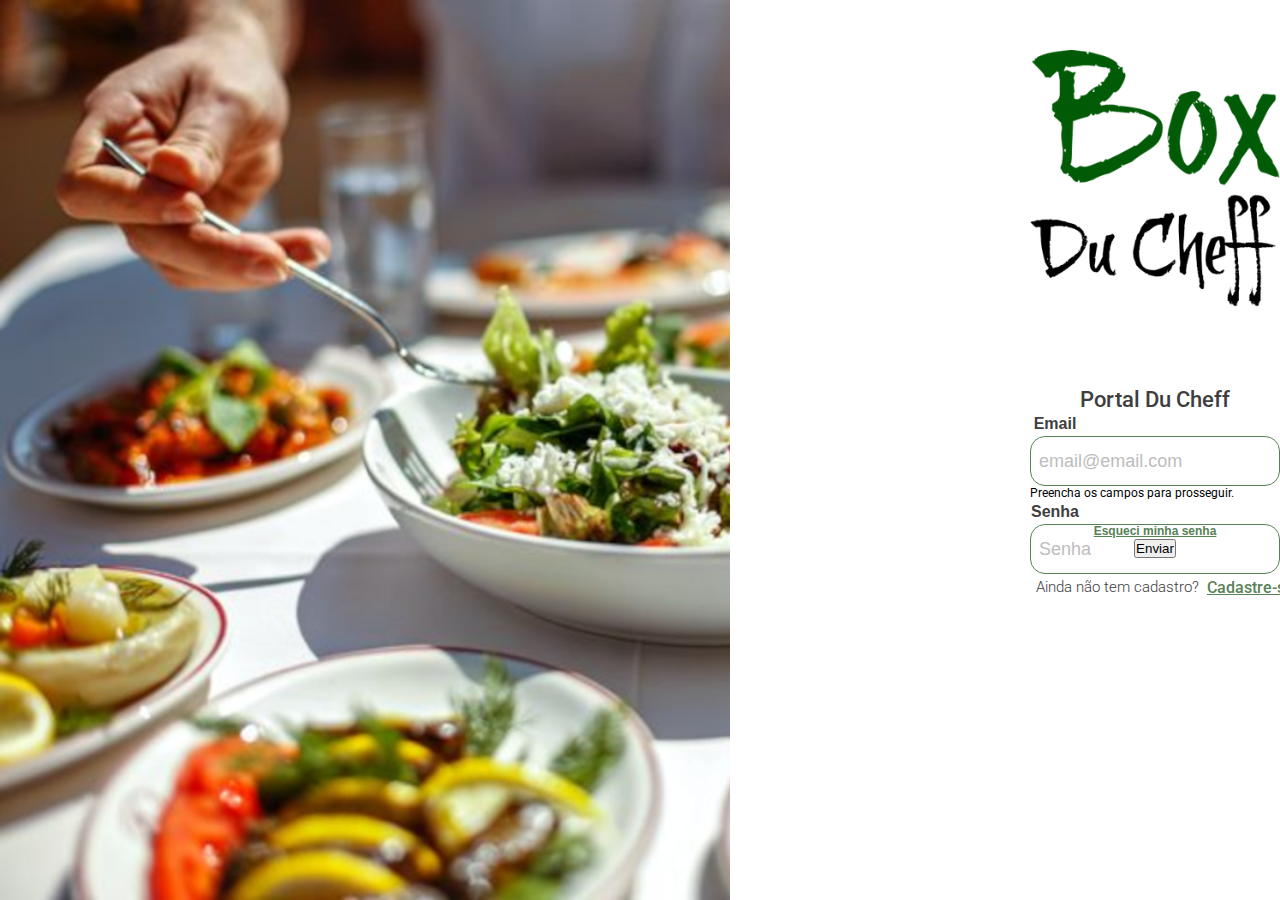
<file: loginRecuperacaoDeSenha/login.html>
<!DOCTYPE html>
<html lang="pt-br">

<head>
    <meta charset="UTF-8">
    <meta name="viewport" content="width=device-width, initial-scale=1.0">
    <link rel="shortcut icon" href="6762077335_00062a24-cc39-4a0d-8834-cd75e3225511.png" type="image/x-icon">
    <title>Portal Du Cheff</title>
    <link rel="preconnect" href="https://fonts.googleapis.com">
    <link rel="preconnect" href="https://fonts.gstatic.com" crossorigin>
    <link
        href="https://fonts.googleapis.com/css2?family=Open+Sans:wght@400;700&family=Roboto:wght@400;500;700&display=swap"
        rel="stylesheet">
    <link href="https://cdn.jsdelivr.net/npm/bootstrap@5.1.3/dist/css/bootstrap.min.css" rel="stylesheet"
        integrity="sha384-1BmE4kWBq78iYhFldvKuhfTAU6auU8tT94WrHftjDbrCEXSU1oBoqyl2QvZ6jIW3" crossorigin="anonymous">
    <script src="https://cdn.jsdelivr.net/npm/@popperjs/core@2.10.2/dist/umd/popper.min.js"
        integrity="sha384-7+zCNj/IqJ95wo16oMtfsKbZ9ccEh31eOz1HGyDuCQ6wgnyJNSYdrPa03rtR1zdB" crossorigin="anonymous">
    </script>
    <script src="https://cdn.jsdelivr.net/npm/bootstrap@5.1.3/dist/js/bootstrap.min.js"
        integrity="sha384-QJHtvGhmr9XOIpI6YVutG+2QOK9T+ZnN4kzFN1RtK3zEFEIsxhlmWl5/YESvpZ13" crossorigin="anonymous">
    </script>

    <link rel="stylesheet" href="./recuperarSenha.css">
</head>

<body>
    
    <div class="card-img">
    </div>
    <div class="autenticacao-form">

        <img src="logo.png" alt="Minha Figura">
        <h1>Portal Du Cheff</h1>

        <form>
            <div class="mb-3">
                <label for="exampleInputEmail1" class="form-label">Email </label>
                <input type="email" class="form-control" id="exampleInputEmail1" aria-describedby="emailHelp"
                    placeholder="email@email.com" required>
                <div id="emailHelp" class="form-text">Preencha os campos para prosseguir.</div>
            </div>
            <div class="mb-3">
                <label for="exampleInputPassword1" class="form-label">Senha</label>
                <input type="password" class="form-control" id="exampleInputPassword1" placeholder="Senha" required>
            </div>
            <div class="mb-3 form-check">
            </div>
            <h2 class="text-decoration"><a href="recuperarSenha.html" target="_blank">Esqueci minha senha</a></h2>

            <button type="submit" class="btn btn-success">Enviar</button>
            <h3>Ainda não tem cadastro? &nbsp; <a class="a_h3" href="../Cadastro/cadastro.html"
                    target="_blank">Cadastre-se</a></h3>

        </form>

    </div>


</body>

</html>
</file>
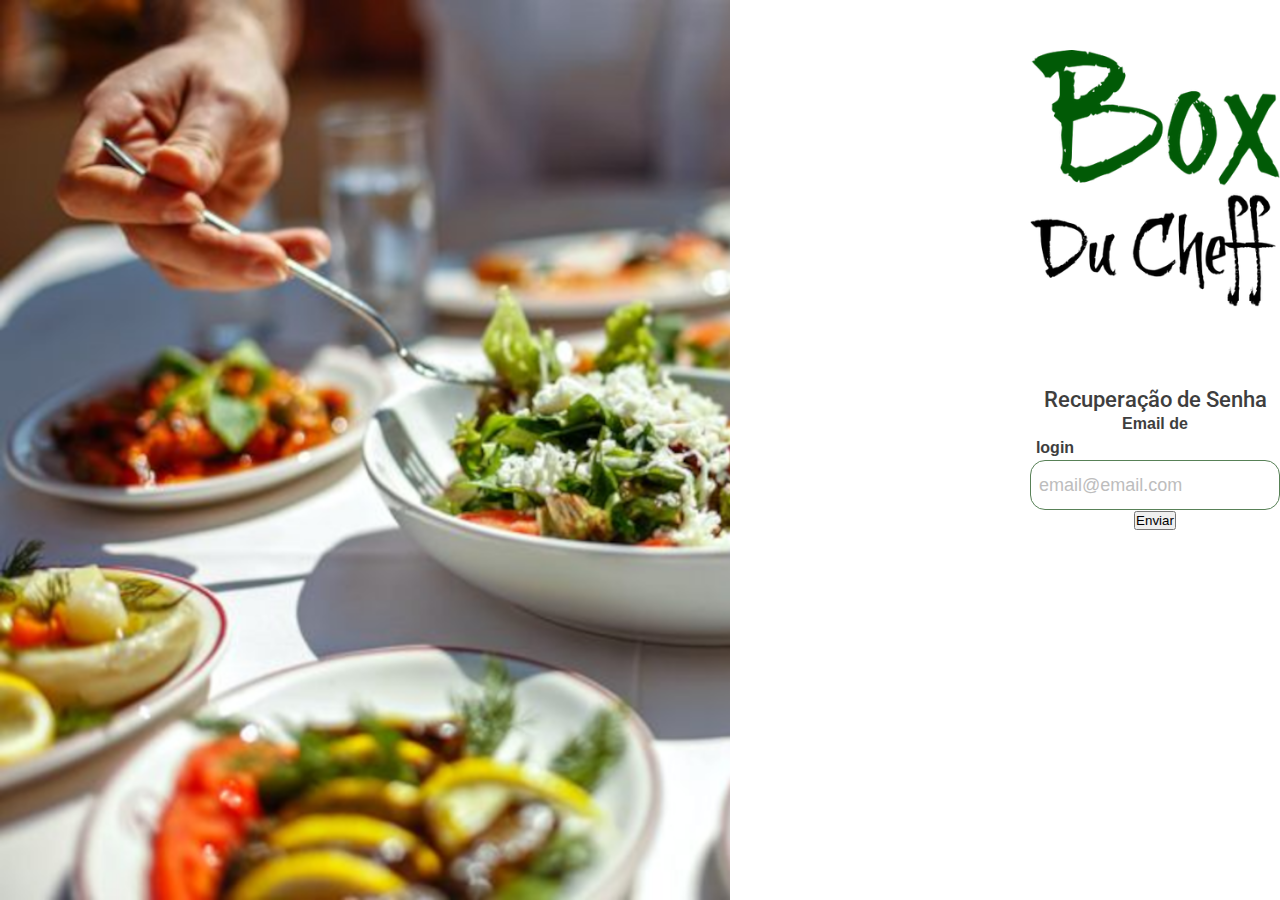
<file: loginRecuperacaoDeSenha/recuperarSenha.html>
<!DOCTYPE html>
<html lang="pt-br">

<head>
    <meta charset="UTF-8">
    <meta name="viewport" content="width=device-width, initial-scale=1.0">
    <link rel="shortcut icon" href="6762077335_00062a24-cc39-4a0d-8834-cd75e3225511.png" type="image/x-icon">
    <title>Portal Du Cheff</title>
    <link rel="preconnect" href="https://fonts.googleapis.com">
    <link rel="preconnect" href="https://fonts.gstatic.com" crossorigin>

    <link
        href="https://fonts.googleapis.com/css2?family=Open+Sans:wght@400;700&family=Roboto:wght@400;500;700&display=swap"
        rel="stylesheet">
    <link href="https://cdn.jsdelivr.net/npm/bootstrap@5.1.3/dist/css/bootstrap.min.css" rel="stylesheet"
        integrity="sha384-1BmE4kWBq78iYhFldvKuhfTAU6auU8tT94WrHftjDbrCEXSU1oBoqyl2QvZ6jIW3" crossorigin="anonymous">
    <script src="https://cdn.jsdelivr.net/npm/@popperjs/core@2.10.2/dist/umd/popper.min.js"
        integrity="sha384-7+zCNj/IqJ95wo16oMtfsKbZ9ccEh31eOz1HGyDuCQ6wgnyJNSYdrPa03rtR1zdB" crossorigin="anonymous">
    </script>
    <script src="https://cdn.jsdelivr.net/npm/bootstrap@5.1.3/dist/js/bootstrap.min.js"
        integrity="sha384-QJHtvGhmr9XOIpI6YVutG+2QOK9T+ZnN4kzFN1RtK3zEFEIsxhlmWl5/YESvpZ13" crossorigin="anonymous">
    </script>
    <link rel="stylesheet" href="./recuperarSenha.css" media="screen">
    <script src="jsrecuperacaosenha.js"></script>
</head>

<body>
    <div class="card-img">
    </div>
    <div class="autenticacao-form">

        <img src="logo.png" alt="Minha Figura">
        <h1>Recuperação de Senha</h1>

        <form name="dados">

            <div class="mb-3">
                <label for="exampleInputEmail1" class="form-label">Email de login</label>
                <input type="text" name="email" id="redefinir-email" maxlength="60" size='65'
                    placeholder="email@email.com" required>
                <div id="msgemail"></div>
            </div>
            <button class="btn btn-success" onclick="validacaoEmail(dados.email)">Enviar</button>
        </form>

    </div>


</body>

</html>
</file>
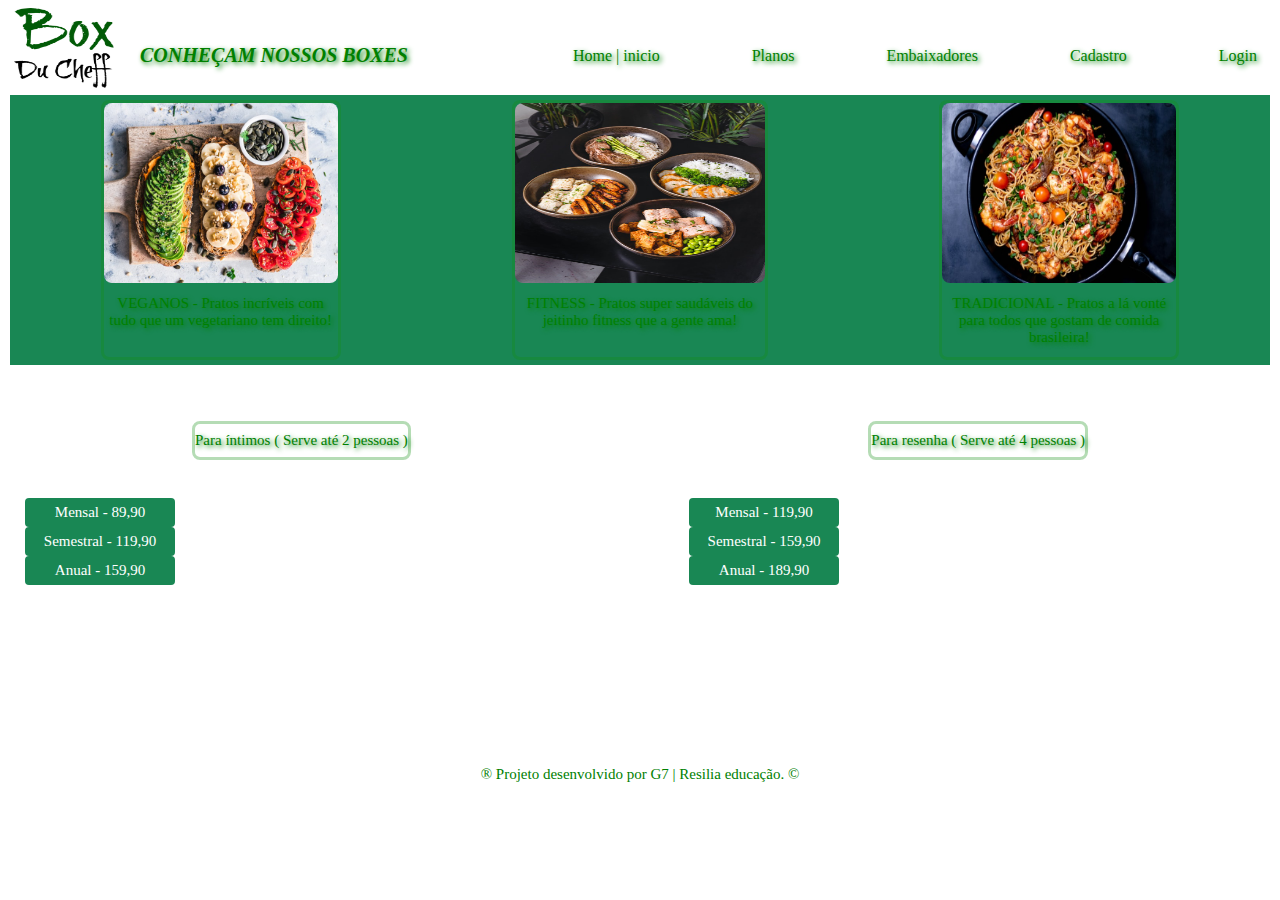
<file: planos/planos.html>
<!DOCTYPE html>
<html lang="pt-br">

<head>
    <meta charset="UTF-8">
    <meta http-equiv="X-UA-Compatible" content="IE=edge">
    <meta name="viewport" content="width=device-width, initial-scale=1.0">
    <link href="https://cdn.jsdelivr.net/npm/bootstrap@5.1.3/dist/css/bootstrap.min.css" rel="stylesheet"
        integrity="sha384-1BmE4kWBq78iYhFldvKuhfTAU6auU8tT94WrHftjDbrCEXSU1oBoqyl2QvZ6jIW3" crossorigin="anonymous">
    <script src="https://cdn.jsdelivr.net/npm/@popperjs/core@2.10.2/dist/umd/popper.min.js"
        integrity="sha384-7+zCNj/IqJ95wo16oMtfsKbZ9ccEh31eOz1HGyDuCQ6wgnyJNSYdrPa03rtR1zdB" crossorigin="anonymous">
    </script>
    <script src="https://cdn.jsdelivr.net/npm/bootstrap@5.1.3/dist/js/bootstrap.min.js"
        integrity="sha384-QJHtvGhmr9XOIpI6YVutG+2QOK9T+ZnN4kzFN1RtK3zEFEIsxhlmWl5/YESvpZ13" crossorigin="anonymous">
    </script>
    <link rel="preconnect" href="https://fonts.googleapis.com">
    <link rel="preconnect" href="https://fonts.gstatic.com" crossorigin>
    <link rel="stylesheet" href="style.css">
    <link rel="shortcut icon" type="image/x-icon" href="./imagens/logo.png" />
    <title>Planos</title>
</head>

<body>
    <br>
    <main>
        <div class="conteudo-box">
            <div class="imagem">
                <img src="imagens/logo.png" alt="" class="box-chef">
            </div>
            <div class="texto">
                <h1><i>CONHEÇAM NOSSOS BOXES</i></h1>
            </div>
        </div>
        <header>
            <!---CONTEUDO DA TOPBAR===========-->
            <div class="topbarcontainer">
                <div class="box1">
                    <div class="texto">
                        <a id="produtos" href="../index.html">Home | inicio</a>
                    </div>
                </div>
                <!----===================------>
                <div class="box2">
                    <div class="texto">
                        <a id="embaixadores" href="planos.html">Planos</a>
                    </div>
                </div>
                <!--======================-->
                <div class="box3">
                    <div class="texto">
                        <a id="receitas" href="../Embaixadores/embaixadores.html">Embaixadores</a>
                    </div>
                </div>
                <!--============================-->
                <div class="box4">
                    <div class="texto">
                        <a id="cadastro" href="../Cadastro/cadastro.html">Cadastro</a>
                    </div>
                </div>
    
                <div class="box5">
                    <div class="texto">
                        <a id="cadastro" href="../loginRecuperacaoDeSenha/login.html" target="blank">Login</a>
                    </div>
                </div>
                <!--FIM DO CONTEUDO DA TOPBAR =========================-->
            </div>
        </header>
        <br>
        <div class="box-pratos">
            <!-- card é para alterar o card inteiro -->
            <div class="card" style="width: 15rem;">
                <!-- card-img-top é pra mexer na imagem -->
                <img src="imagens/pratoVegeta.jpg" class="card-img-top" alt="Vegetariano">
                <!-- card vegetariano mexe na caixa de texto -->
                <div class="card-vegetariano">
                    <!-- card text mexe no próprio texto -->
                    <p class="card-text">
                        VEGANOS -
                        Pratos incríveis com tudo que um vegetariano tem direito!</p>
                </div>
            </div>
            <br>
            <div class="card" style="width: 16rem;">
                <img src="imagens/pratoFitness.jpg" class="card-img-top" alt="Fitness">
                <div class="card-fitness">
                    <p class="card-text">
                        FITNESS -
                        Pratos super saudáveis do jeitinho fitness que a gente ama!
                    </p>
                </div>
            </div>
            <br>
            <div class="card" style="width: 15rem;">
                <img src="imagens/pratoTradicional.jpg" class="card-img-top" alt="Tradicional">
                <div class="card-tradicional">
                    <p class="card-text">
                        TRADICIONAL -
                        Pratos a lá vonté para todos que gostam de comida brasileira!
                    </p>
                </div>
            </div>
        </div>
        <br> <br>
        <div class="box-perfil">
            <div class="card-perfil">
                <p class="card-text">
                    Para íntimos ( Serve até 2 pessoas )
                </p>
            </div>
            <div class="card-perfil">
                <p class="card-text"> Para resenha ( Serve até 4 pessoas )</p>
            </div>
        </div>
        <br>
        <div class="container">
            <div class="planos">
                <p class="botao-planos" id="mensal">Mensal - 89,90 </p>
                <p class="botao-planos">Semestral - 119,90 </p>
                <p class="botao-planos">Anual - 159,90 </p>
            </div>
            <div class="planos">
                <p class="botao-planos" id="mensal-dois">Mensal - 119,90 </p>
                <p class="botao-planos"> Semestral - 159,90 </p>
                <p class="botao-planos">Anual - 189,90</p>
            </div>
        </div>
    </main>
    <br>
    <footer>
        <p>
            &reg; Projeto desenvolvido por G7 | Resilia educação. &copy;
        </p>
    </footer>

</body>

</html>
</file>
<file: Embaixadores/css/style.css>
*{
    margin: 0;
    padding: 0;
    box-sizing: border-box;
    font-family: 'open Sans', 'sans-serif';
}

/**=========Conteudo topBar ===============*/

.topbarcontainer{
    justify-content: flex-end;
    display: flex;
    margin-top: -4.0%;
    margin-right: 0.4%;

}
.texto{
    font-size: 16px;
    font-weight: 500;
}
.topbarcontainer a{

    margin-right: 30px;
    text-decoration: none;
    color: green;
    text-shadow: 2px 2px 5px green;
}
.topbarcontainer a:hover{
    color: rgb(7, 250, 47);
    text-decoration: underline;
}

.box1{
    margin-right: 15px;
    transition: 0.5s;
    border-radius: 7px;
    align-items: center;
    justify-content: center;
}

.box2{
    margin-right: 15px;
    transition: 0.5s;
    border-radius: 7px;
    align-items: center;
    justify-content: center;
}

.box3{
    margin-right: 15px;
    transition: 0.5s;
    border-radius: 7px;
    align-items: center;
    justify-content: center;
}

.conteudo-box {
    display: table;
    text-align: center;
    margin: 3px 6px 6px 6px;
    padding: 2px;
}

.imagem {
    display: table-cell;
    float: left;
    margin: 3px 6px -6px 6px;
 }


 .box-chef {
    width: 100px;
    height: 80px;
}

.tituloPrincipal{ 
    display: table-cell;
    float: left;
    margin-top: 30px;
    margin-left: 20px;
    color: rgb(88, 129, 87);
    text-shadow: 2px 2px 5px green;
}

.card{
    border-radius: 20px;
}

.card-img-top{
    border-radius: 5px;
}

.card-deck{
    padding: 25px;
    margin-top: 5%;
    color: white;
    border-radius: 20px;
}

.card-body{
    background: rgb(88, 129, 87);
    
}

/*==== FOOTER CONTENT ======*/
.txt{
    display: flex;
    justify-content: center;
    height: 50px;
    background-color: white;
}
.txt h3{
    margin-top: 16px;
    color: black;
    opacity: 50%;
}
/*===== FOOTER END CONTENT =======*/
</file>
<file: planos/style.css>
* {
    margin: 0;
    padding: 0;
    box-sizing: border-box;
}


img {
    width: 150px;
    height: 180px;
}

p {
    font-family: 'Open Sans', 'sans-serif';
    font-size: 15px;
}

h1 {
    font-family: 'Open Sans', 'sans-serif';
    font-size: 20px;
    color: green ;
    text-shadow: 2px 2px 5px green;
}

/*-------conteudo top bar-------*/

.topbarcontainer{
    display: flex;
    justify-content:flex-end;
    align-items: flex-end;
    margin-top: -8.5%;
    margin-right: 3px;
}
.texto{
    font-size: 16px;
    font-weight: 500;
}
.topbarcontainer a{
    margin-right: 3px;
    text-decoration: none;
    color: green;
}
.topbarcontainer a:hover{
    color: rgb(7, 250, 47);
    text-decoration: underline;
}

.box1{
    margin-right: 15px;
    transition: 0.5s;
    border-radius: 7px;
    align-items: center;
    justify-content: center;
}

.box2{
    margin-right: 15px;
    transition: 0.5s;
    border-radius: 7px;
    align-items: center;
    justify-content: center;
}

.box3{
    margin-right: 15px;
    transition: 0.5s;
    border-radius: 7px;
    align-items: center;
    justify-content: center;
}

.box4{
    margin-right: 15px;
    transition: 0.5s;
    border-radius: 7px;
    align-items: center;
    justify-content: center;
}

.box5{
    margin-right: 15px;
    transition: 0.5s;
    border-radius: 7px;
    align-items: center;
    justify-content: center;
}

/*------- fim da top bar---------*/
.conteudo-box {
    display: table;
    text-align: center;
    margin: -6px 6px 6px 6px;
    padding: 2px;
}

.imagem {
    display: table-cell;
    float: left;
    margin: -6px 6px -6px 6px;
 }

a {
    display: table-cell;
    float: left;
    margin-top: 30px;
    margin-left: 50px;
    padding: 2px;
    text-decoration: none;
    font-family: 'open Sans', 'sans-serif';
    font-size: 16px;
    color: green;
    text-shadow: 2px 2px 5px green;
}

.box-chef {
    width: 100px;
    height: 80px;
}

.texto { 
    display: table-cell;
    float: left;
    margin-top: 30px;
    margin-left: 20px;
}
.box-pratos {
    display: flex;
    align-items: center;
    justify-content: space-evenly;
    background-color: #198754;
    margin: 10px 10px 20px 10px;
    padding: 5px;
}

.card {
    background-clip: border-box;
    border: 3px solid rgba(18, 145, 18, 0.315);
    width: 300px;
    height: 260px;
    border-radius: 0.50rem;
    -moz-transition: all 0.3s;
    -webkit-transition: all 0.3s;
    transition: all 0.3s;
}

.card:hover {
    -moz-transform: scale(1.1);
    -webkit-transform: scale(1.1);
    transform: scale(1.1);
}

.card-img-top {
    width: 100%;
    border-radius: 0.50rem;
}
.box-perfil {
    display: flex;
    align-items: center;
    justify-content: space-between;
    width: 70%;
    margin: 0 auto;
    color: green;
    text-shadow: 2px 2px 5px green;
    -moz-transition: all 0.3s;
    -webkit-transition: all 0.3s;
    transition: all 0.3s;
}

.card-perfil {
    border: 3px solid rgba(18, 145, 18, 0.315);
    border-radius: 0.50rem; 
}

.card-perfil:hover {
    -moz-transform: scale(1.1);
    -webkit-transform: scale(1.1);
    transform: scale(1.1);
}

.card-text {
    text-align: center;
    padding: 8px 0px;
    color: green;
    text-shadow: 2px 2px 5px green;
}

/* ----- conteúdo de planos ------- */
.container {
    display: flex;
    justify-content: space-between;
    width: 67.5%;
    height: 250px; 
}

.planos {
    display: flex;
    flex-direction: column;
    align-items: center;
    width: 200px;
    height: 250px;
}

/*---------Conteúdo botões----------*/
.botao-planos {
    color: white;
    background-color: #198754;
    width: 150px;
    border-radius: 4px;
    text-align: center;
    padding: 6px 0px;
    -moz-transition: all 0.3s;
    -webkit-transition: all 0.3s;
    transition: all 0.3s;
}

.botao-planos:hover {
    -moz-transform: scale(1.1);
    -webkit-transform: scale(1.1);
    transform: scale(1.1);
}

#mensal, #mensal-dois {
    margin-top: 20px;
}
/* -------------------------------- */

footer {
    display: flex;
    align-items: center;
    flex-direction: column;
    text-align: start;
    color: green;
    margin: 20px;
}

@media (max-width: 538px){
    .topbarcontainer{
        display:flex;
        flex-direction:column; 
        justify-content:center;
        align-items:center;
    }
    .box-pratos{
        display:flex;
        flex-direction:column;
        justify-content:center;
        align-items:center;
    }
}
</file>
<file: style.css>
* {
    margin: 0;
    padding: 0;
    box-sizing: border-box;
}


img {
    width: 150px;
    height: 180px;
}

p {
    font-family: 'Open Sans', sans-serif;
    font-size: 15px;
}

h1 {
    font-family: 'Open Sans', sans-serif;
    font-size: 20px;
    color: green ;
    text-shadow: 2px 2px 5px green;
}

nav {
    display: flex;
    justify-content:flex-end;
    align-items: flex-end;
    margin-top: -6%;
    margin-right: 3%;    
}

.conteudo-box {
    display: table;
    text-align: center;
    margin: -6px 6px 6px 6px;
    padding: 2px;
}

.imagem {
    display: table-cell;
    float: left;
    margin: -6px 6px -6px 6px;
 }

a {
    display: table-cell;
    float: left;
    margin-top: 30px;
    margin-left: 50px;
    padding: 2px;
    text-decoration: none;
    font-family: 'Open Sans', sans-serif;
    font-size: 16px;
    color: green;
    text-shadow: 2px 2px 5px green;
}

.box-chef {
    width: 100px;
    height: 80px;
}

.texto { 
    display: table-cell;
    float: left;
    margin-top: 30px;
    margin-left: 20px;
}
.box-pratos {
    display: flex;
    align-items: center;
    justify-content: space-evenly;
    background-color: #198754;
    margin: 10px 10px 20px 10px;
    padding: 5px;
}

.card {
    background-clip: border-box;
    border: 3px solid rgba(18, 145, 18, 0.315);
    width: 300px;
    height: 260px;
    border-radius: 0.50rem;
    -moz-transition: all 0.3s;
    -webkit-transition: all 0.3s;
    transition: all 0.3s;
}

.card:hover {
    -moz-transform: scale(1.1);
    -webkit-transform: scale(1.1);
    transform: scale(1.1);
}

.card-img-top {
    width: 100%;
    border-radius: 0.50rem;
}
.box-perfil {
    display: flex;
    align-items: center;
    justify-content: space-between;
    width: 70%;
    margin: 0 auto;
    color: green;
    text-shadow: 2px 2px 5px green;
    -moz-transition: all 0.3s;
    -webkit-transition: all 0.3s;
    transition: all 0.3s;
}

.card-perfil {
    border: 3px solid rgba(18, 145, 18, 0.315);
    border-radius: 0.50rem; 
}

.card-perfil:hover {
    -moz-transform: scale(1.1);
    -webkit-transform: scale(1.1);
    transform: scale(1.1);
}

.card-text {
    text-align: center;
    padding: 8px 0px;
    color: green;
    text-shadow: 2px 2px 5px green;
}

/* ----- conteúdo de planos ------- */
.container {
    display: flex;
    justify-content: space-between;
    width: 67.5%;
    height: 250px; 
}

.planos {
    display: flex;
    flex-direction: column;
    align-items: center;
    width: 200px;
    height: 250px;
}
/* ------- conteudo botões ------- */
.botao-planos {
    color: white;
    background-color: #198754;
    width: 150px;
    border-radius: 4px;
    text-align: center;
    padding: 6px 0px;
}

#mensal, #mensal-dois {
    margin-top: 20px;
}
/* -------------------------------- */

footer {
    display: flex;
    align-items: center;
    flex-direction: column;
    text-align: start;
    color: green;
    margin: 20px;
}
</file>
<file: loginRecuperacaoDeSenha/recuperarSenha.css>
*{
    margin: 0;
    padding: 0;
    box-sizing: border-box;
}

body{
    display: flex;
    min-height: 100vh;
    font-family: 'Open Sans', sans-serif;
    font-family: 'Roboto', sans-serif;
    overflow: hidden;
    text-align: center;
   
}

.form-text{
    font-size: 12px;
    width: 300px;
    text-align: left;
}

.card-img{
    background-image: url(login.png);
    width: 890px;
    background-repeat: no-repeat;
    background-size: cover;
   
  

}

.card-form{
    width: 1440px;
    background-color: #fff;
    display: flex;
    justify-content: center;
    align-items: center;
}

.autenticacao-form{
    display: flex;
    flex-direction: column;
    background-color: #fff;
    height: 680px;
    width: 250px;
    margin-top:50px;
    margin-left: 300px;

}

.card-email{
    width: 350px;
    display: flex;
    flex-direction: column;
    margin-top:20px;
}
h1{
    font-size: 22px;
    font-weight: 500;
    color: #3e3e3e;
    margin-top: 80px;
   
}

.h2-form{
    display: flex;
    justify-content: center;
    text-align: center;     
    font-size: 18px;
    font-weight: 400;
    margin-top: 20px;
    margin-right: 78px;
    color:#3e3e3e;
}

label{      
    font-weight: bold;
    font-family: Arial, Helvetica, sans-serif;
    font-size: 16px;
    line-height: 24px;
    color: rgb(62, 62, 62);
    margin-bottom: 4px;
    margin-right: 200px;
    width: 300px;
    text-align: left;
    /* margin:4px 8px; */
}

.label-dois{
    font-family: Arial, Helvetica, sans-serif;
    font-size: 12px;
    line-height: 16px;
    color: green;
    /* margin: 4px 8px;  */
    font-weight: 400;
}

.text-decoration{
    font-family: Arial, Helvetica, sans-serif;
    color: rgb(88, 129, 87);
    text-decoration: underline;
    font-size: 16px;
    font-weight: 700;
    margin-top: -50px;
    cursor: pointer;
}

.text-decoration:hover{
    opacity: 0.8;
}

::placeholder{
    color: #bdbdbd;
}

.button{
    all: unset; 
    font-weight: normal;
    border-radius:15px;
    padding: 12px 24px;
    font-size: 18px;
    line-height: 24px;
    background-color:rgb(88, 129, 87);
    font-family: SulSans, sans-serif;
    transition: background-color 250ms ease-in-out 0s, box-shadow 100ms ease-in-out 0s;
    margin-top: 24px;
}
.button:hover{
    opacity: 0.7;
}
a{
    display: flex;
    color:rgb(88, 129, 87);;   
    text-decoration: none;
    text-align: center;
    justify-content: center;
    cursor: pointer;
    font-size: 12px;
}

input{
    border: 1px solid rgb(88, 129, 87);;
    outline-color: rgb(88, 129, 87);;
    border-radius: 15px;
    height: auto;
    font-family: SulSans, sans-serif;
    font-size: 18px;
    line-height: 24px;
    color: rgb(62, 62, 62);
    -webkit-box-flex: 1;
    flex-grow: 1;
    width: 100%;
    padding: 12px 8px;
}




h3{
    display: flex;
    justify-content: center;
    text-align: center;
    font-size: 15px;
    font-weight: 300;
    color: #3e3e3e;
    margin-top: 20px;
 
    
}

.a_h3{
    font-size: 16px;
    color: rgb(88, 129, 87);;
    text-decoration:underline;
    font-weight: 500;
    margin-right: -20px;
    
    

}

.a_h3:hover{
    opacity: 0.8
}

#logo{
    margin-left: 127px;
}

@media only screen and (max-width: 1000px) {

    .card-img{
        display: none;

    }
    .autenticacao-form{
        display: flex;
        flex-direction: column;
        background-color: #fff;
        height: 680px;
        width: 250px;
        margin-top:50px;
      


    }
    }
</file>
